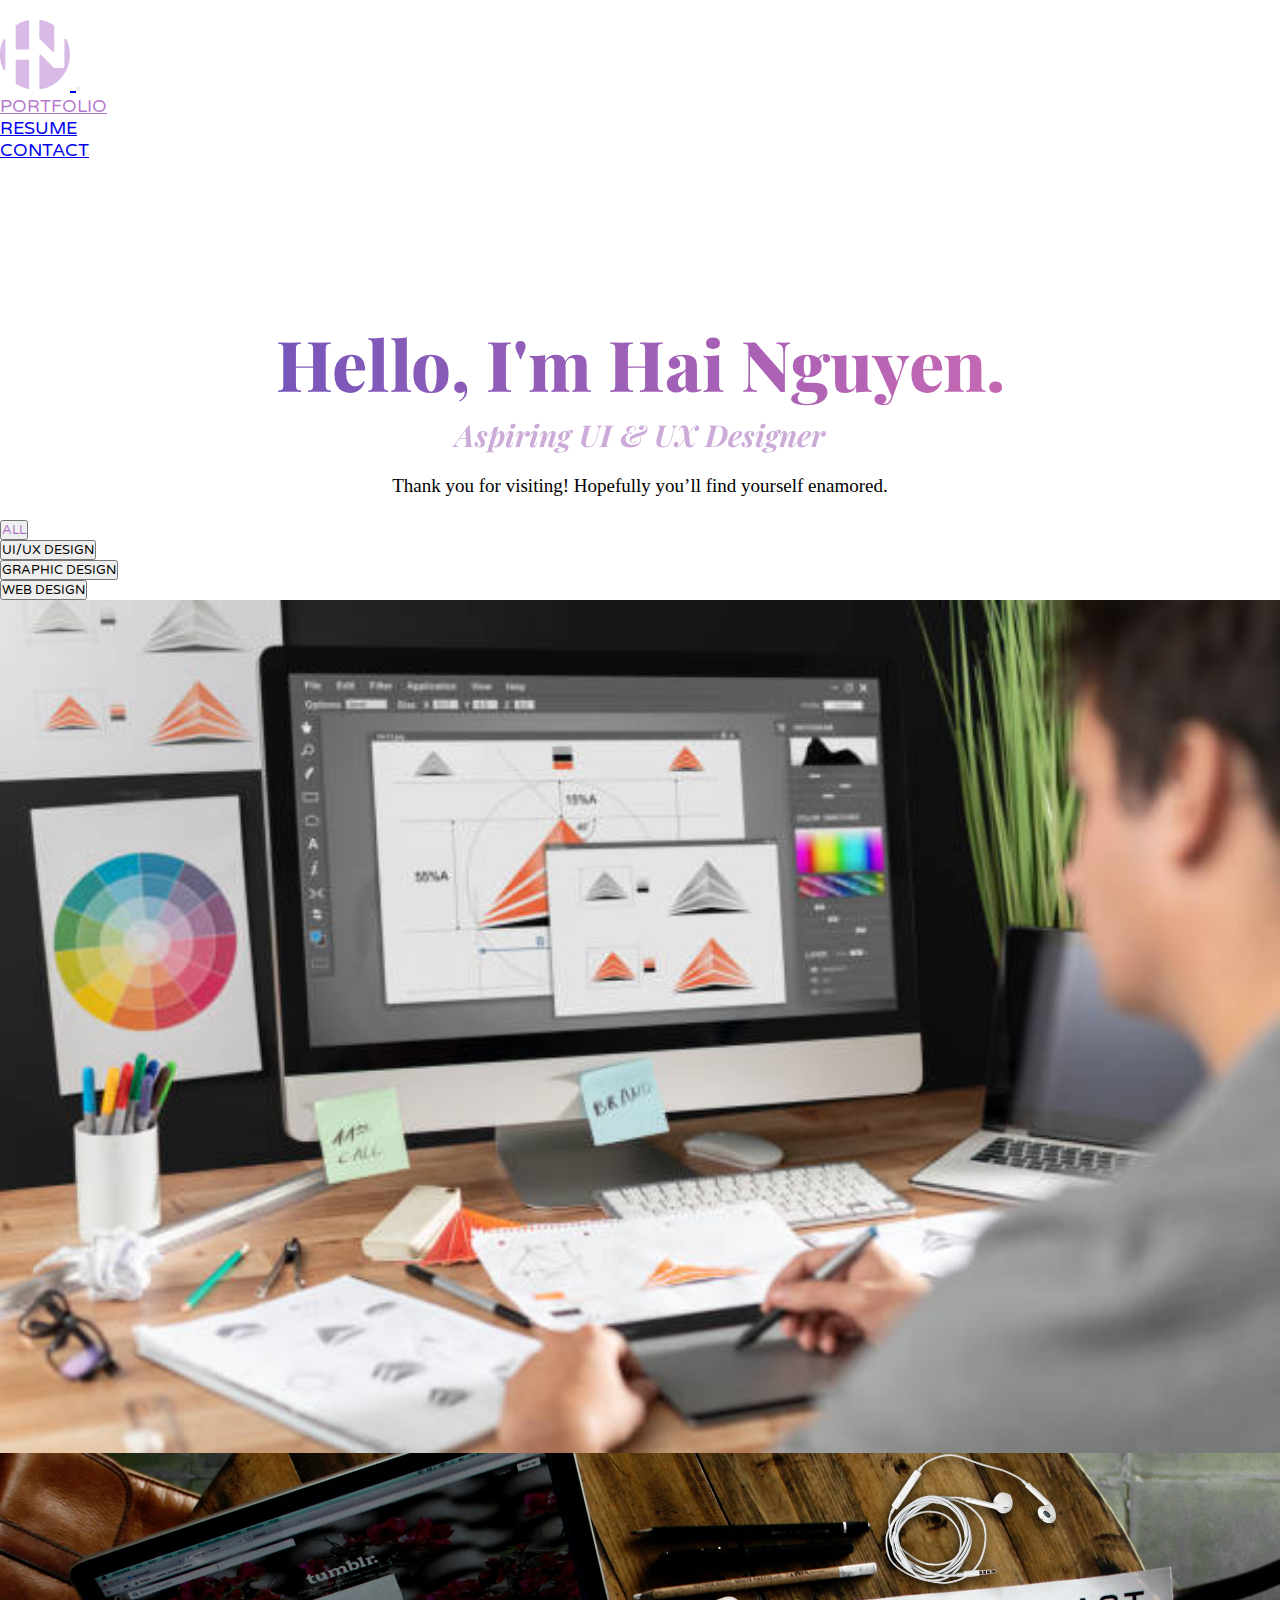
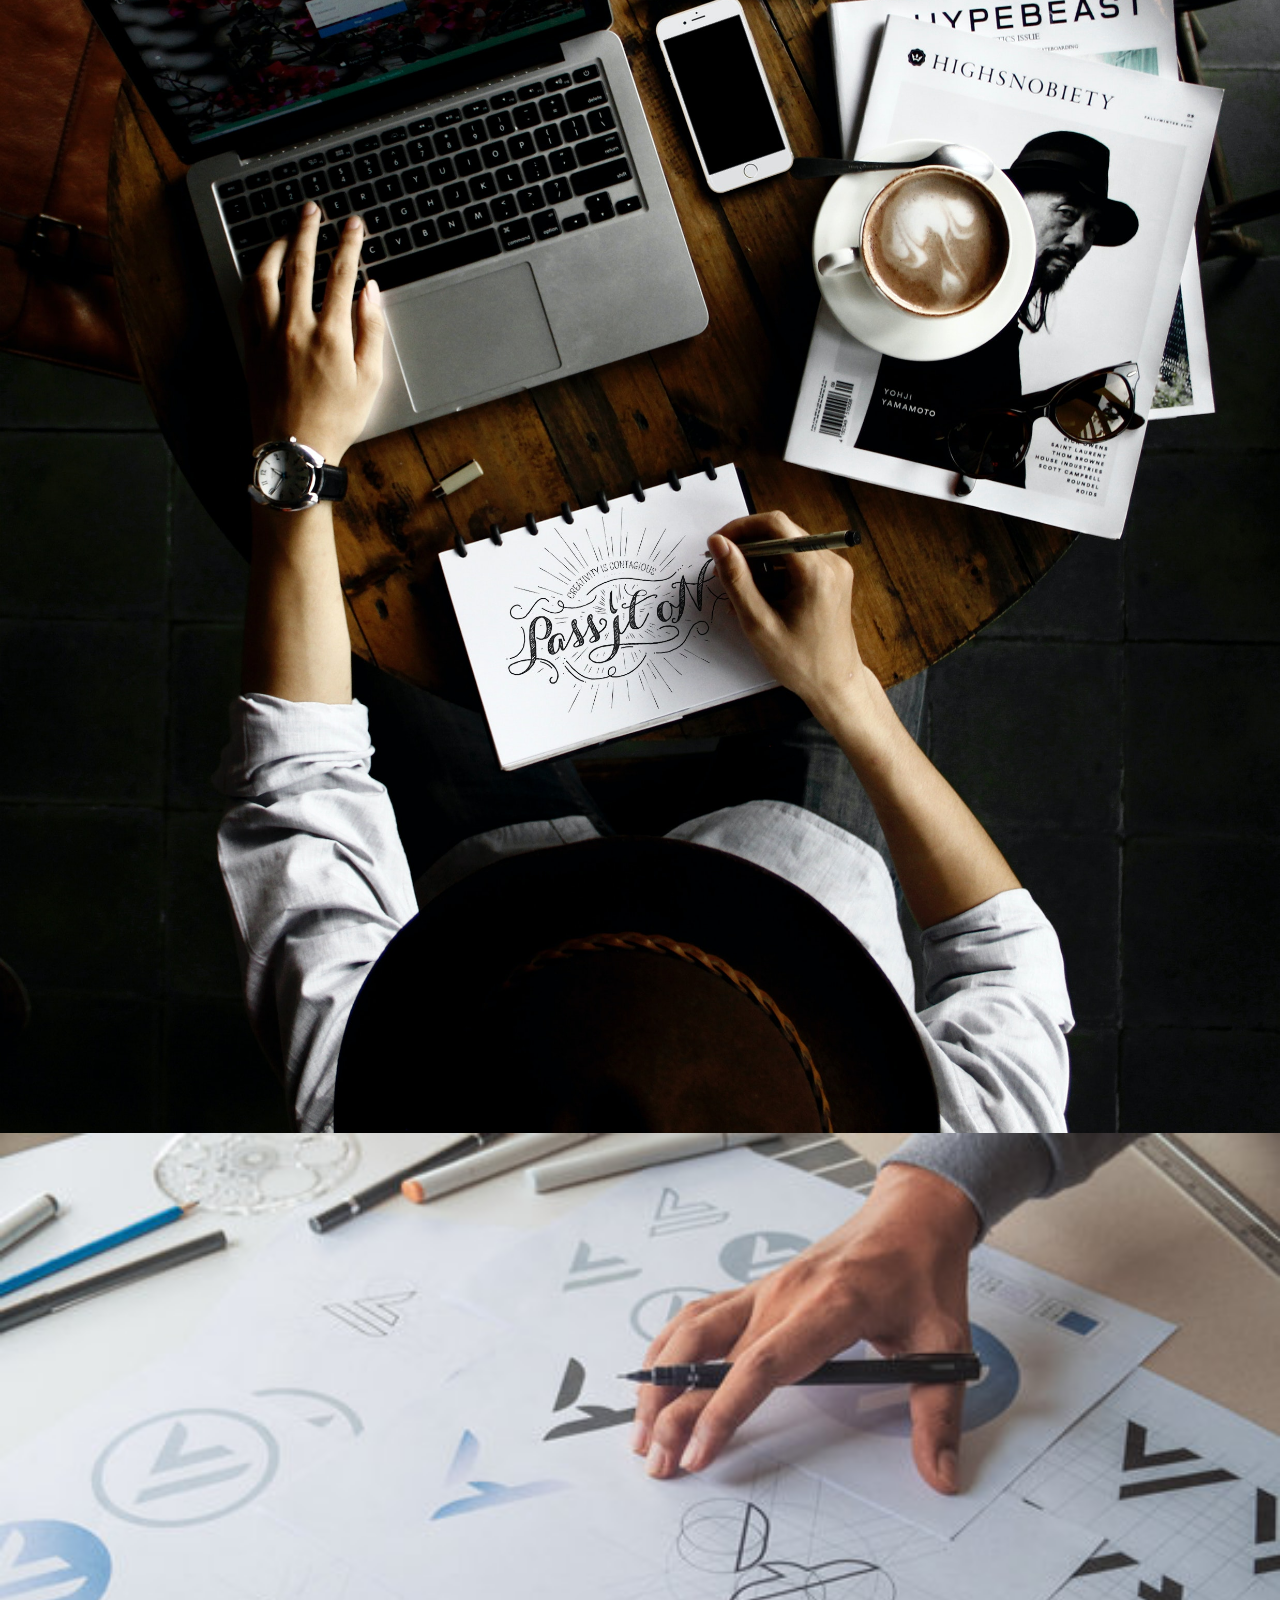
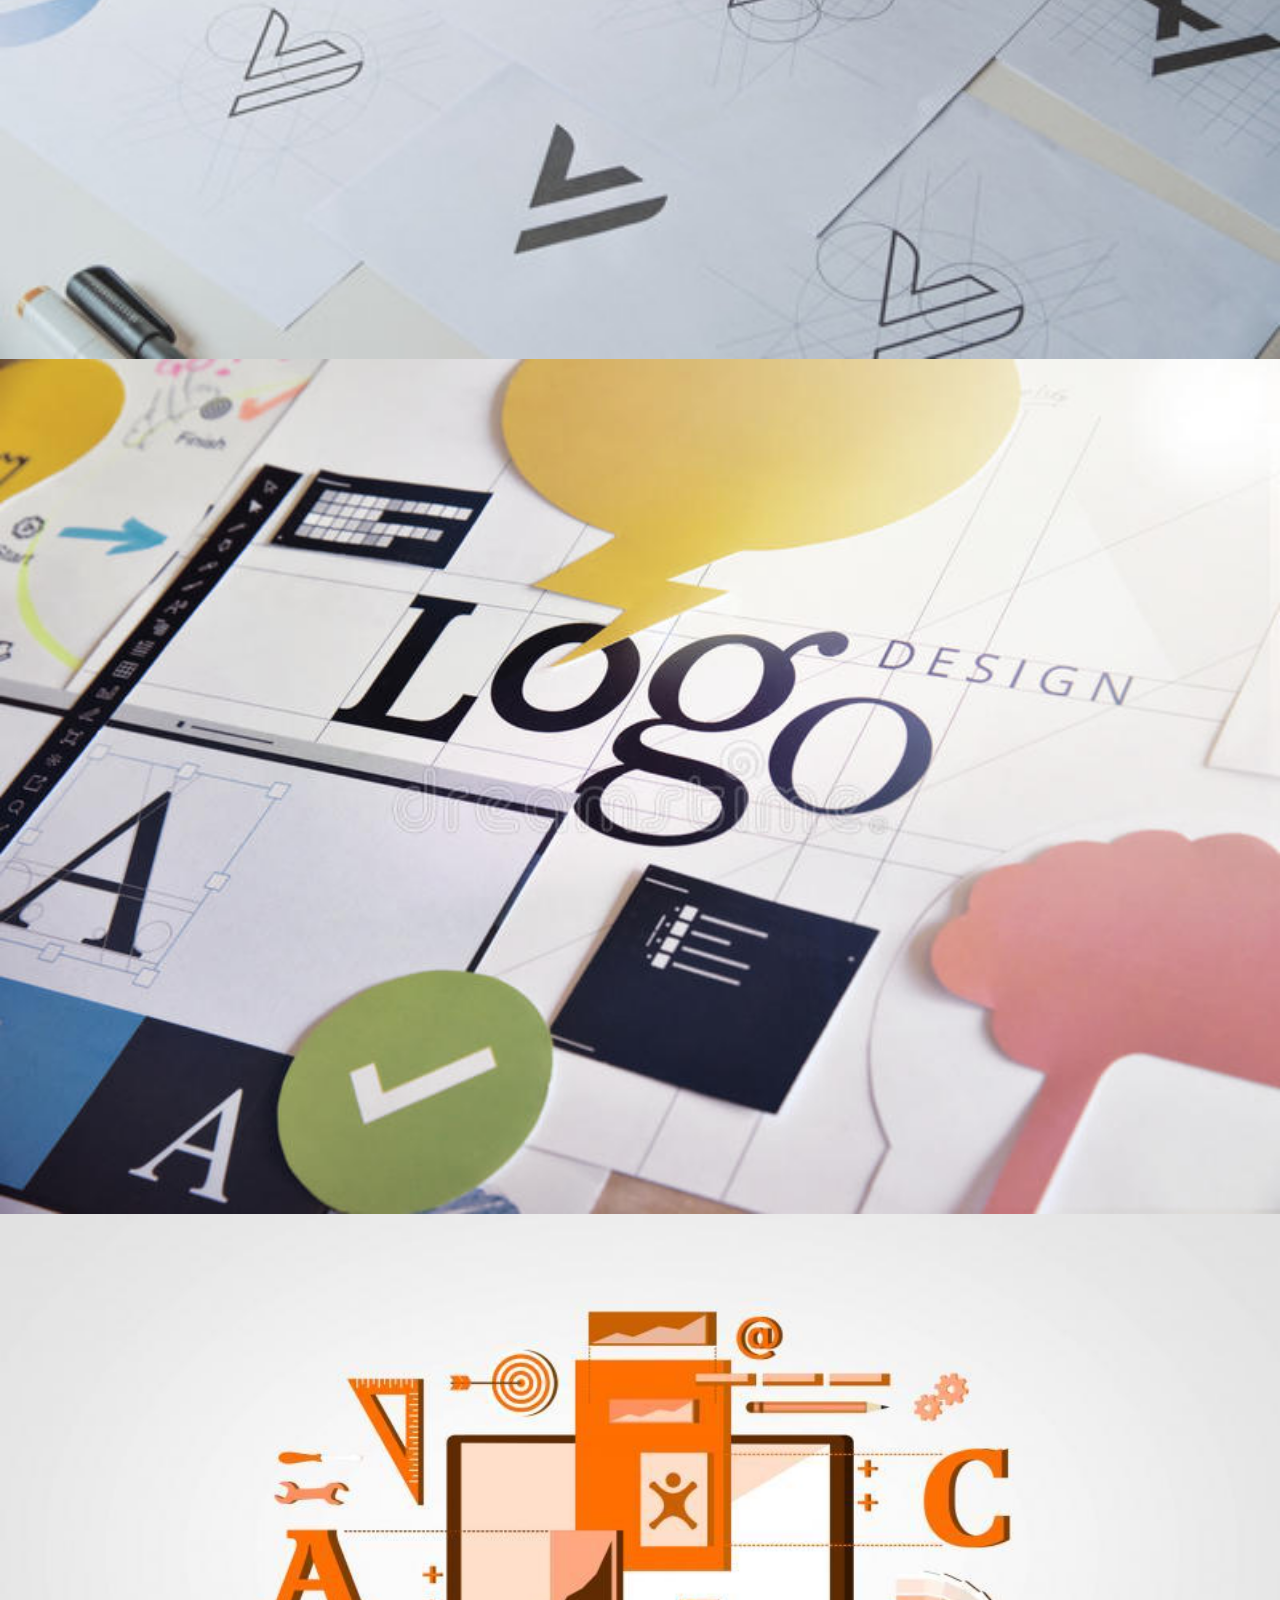
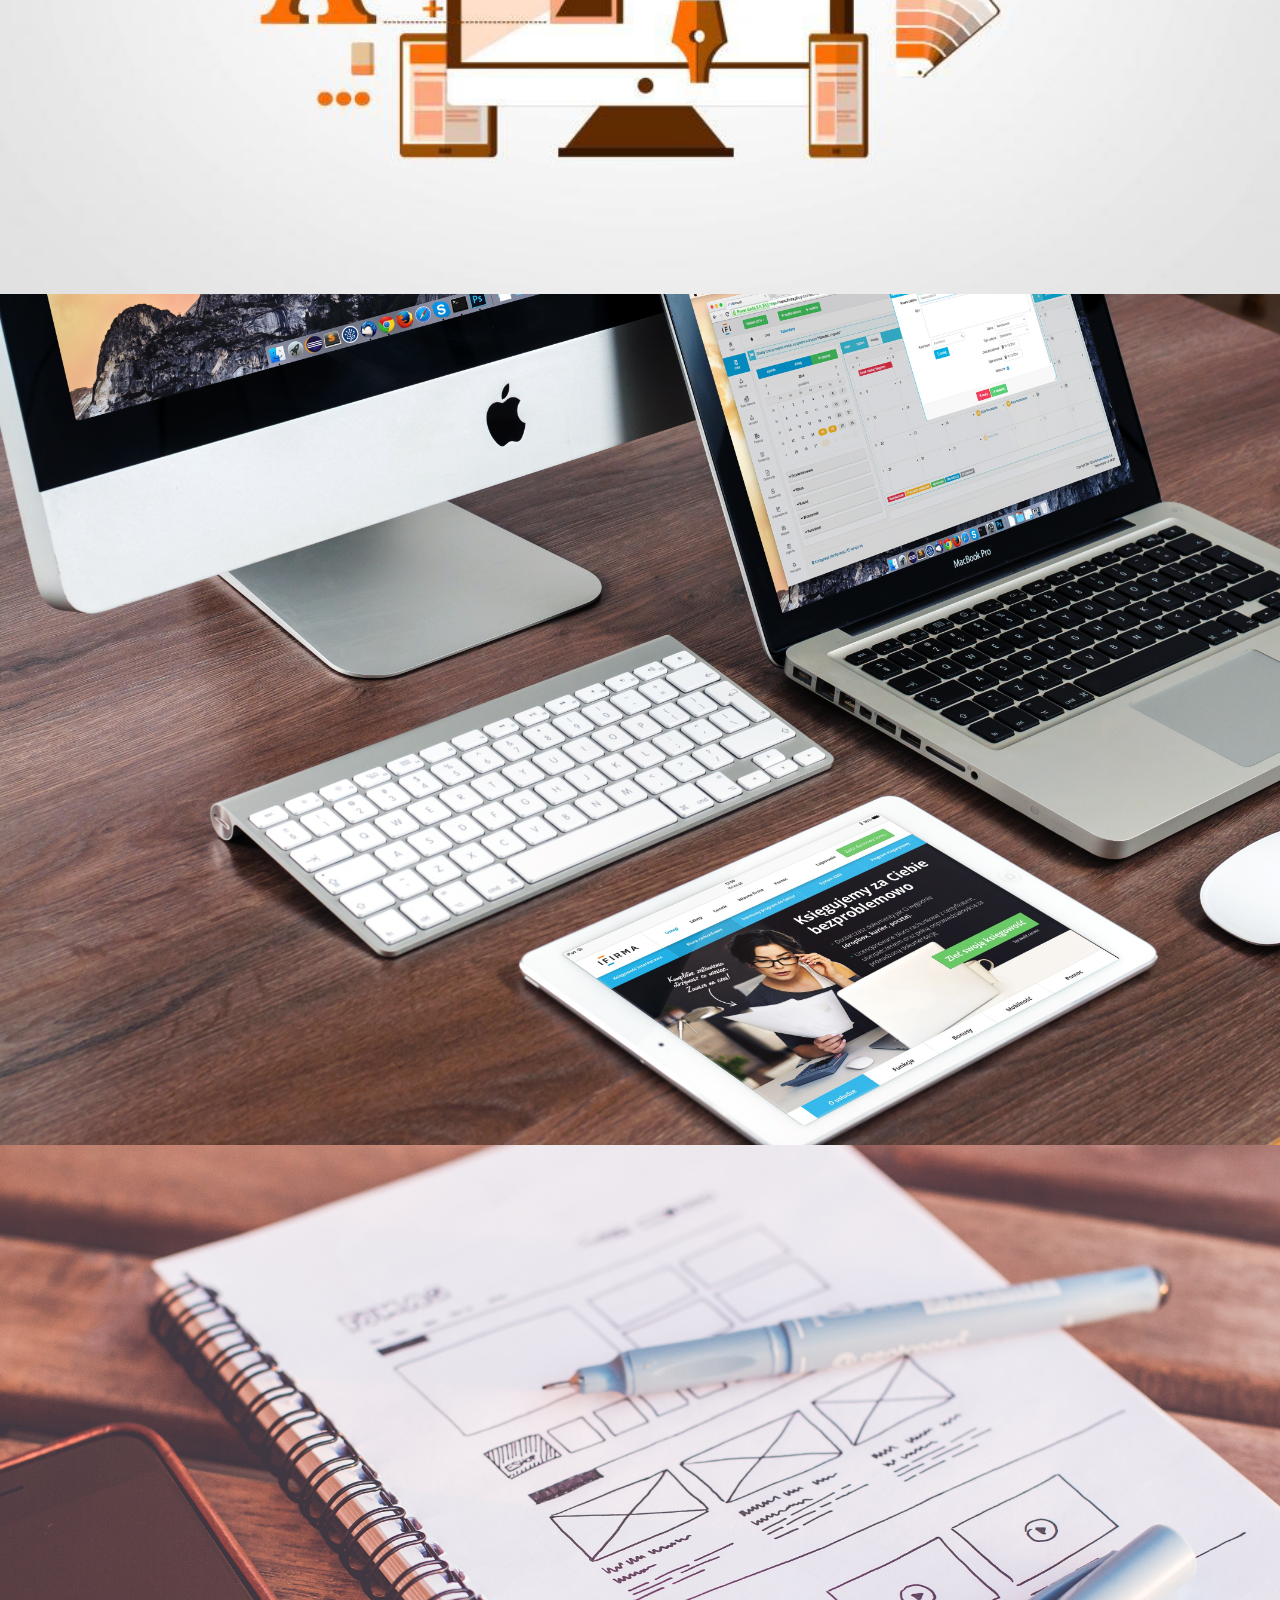
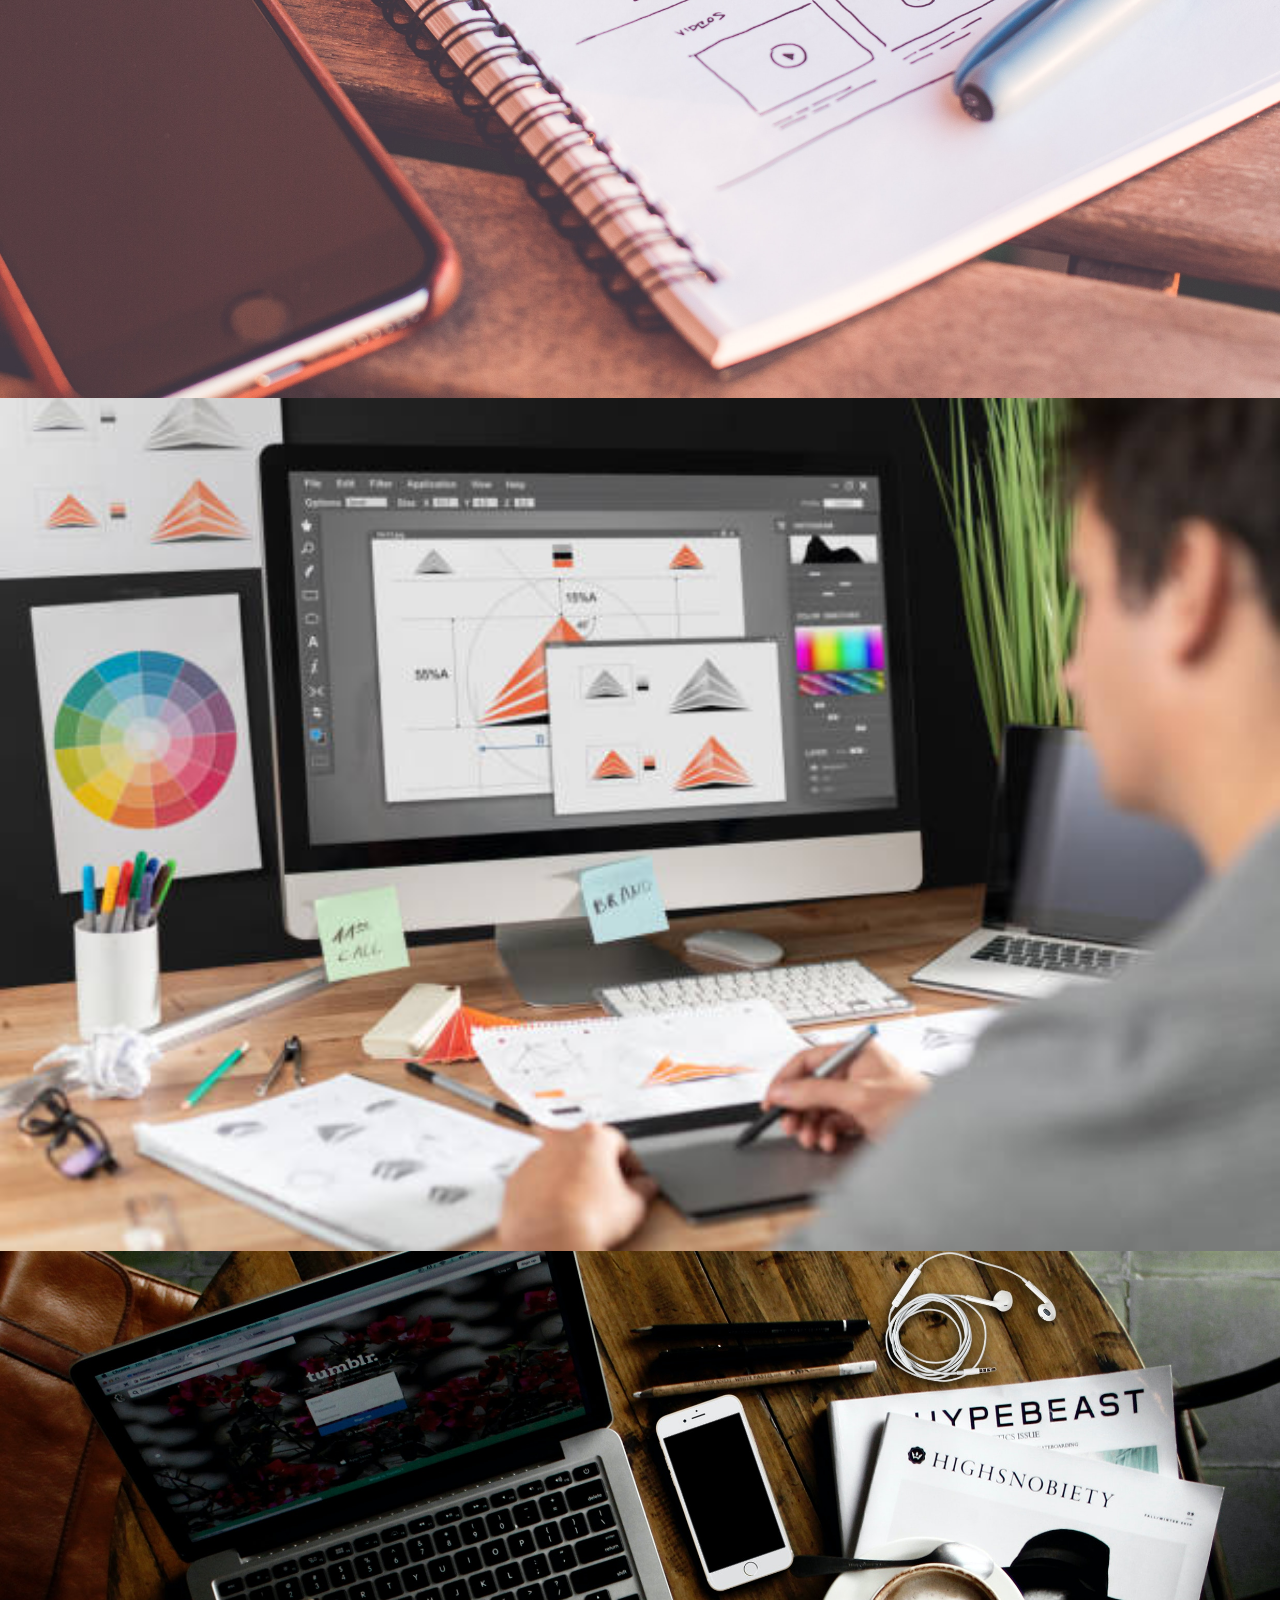
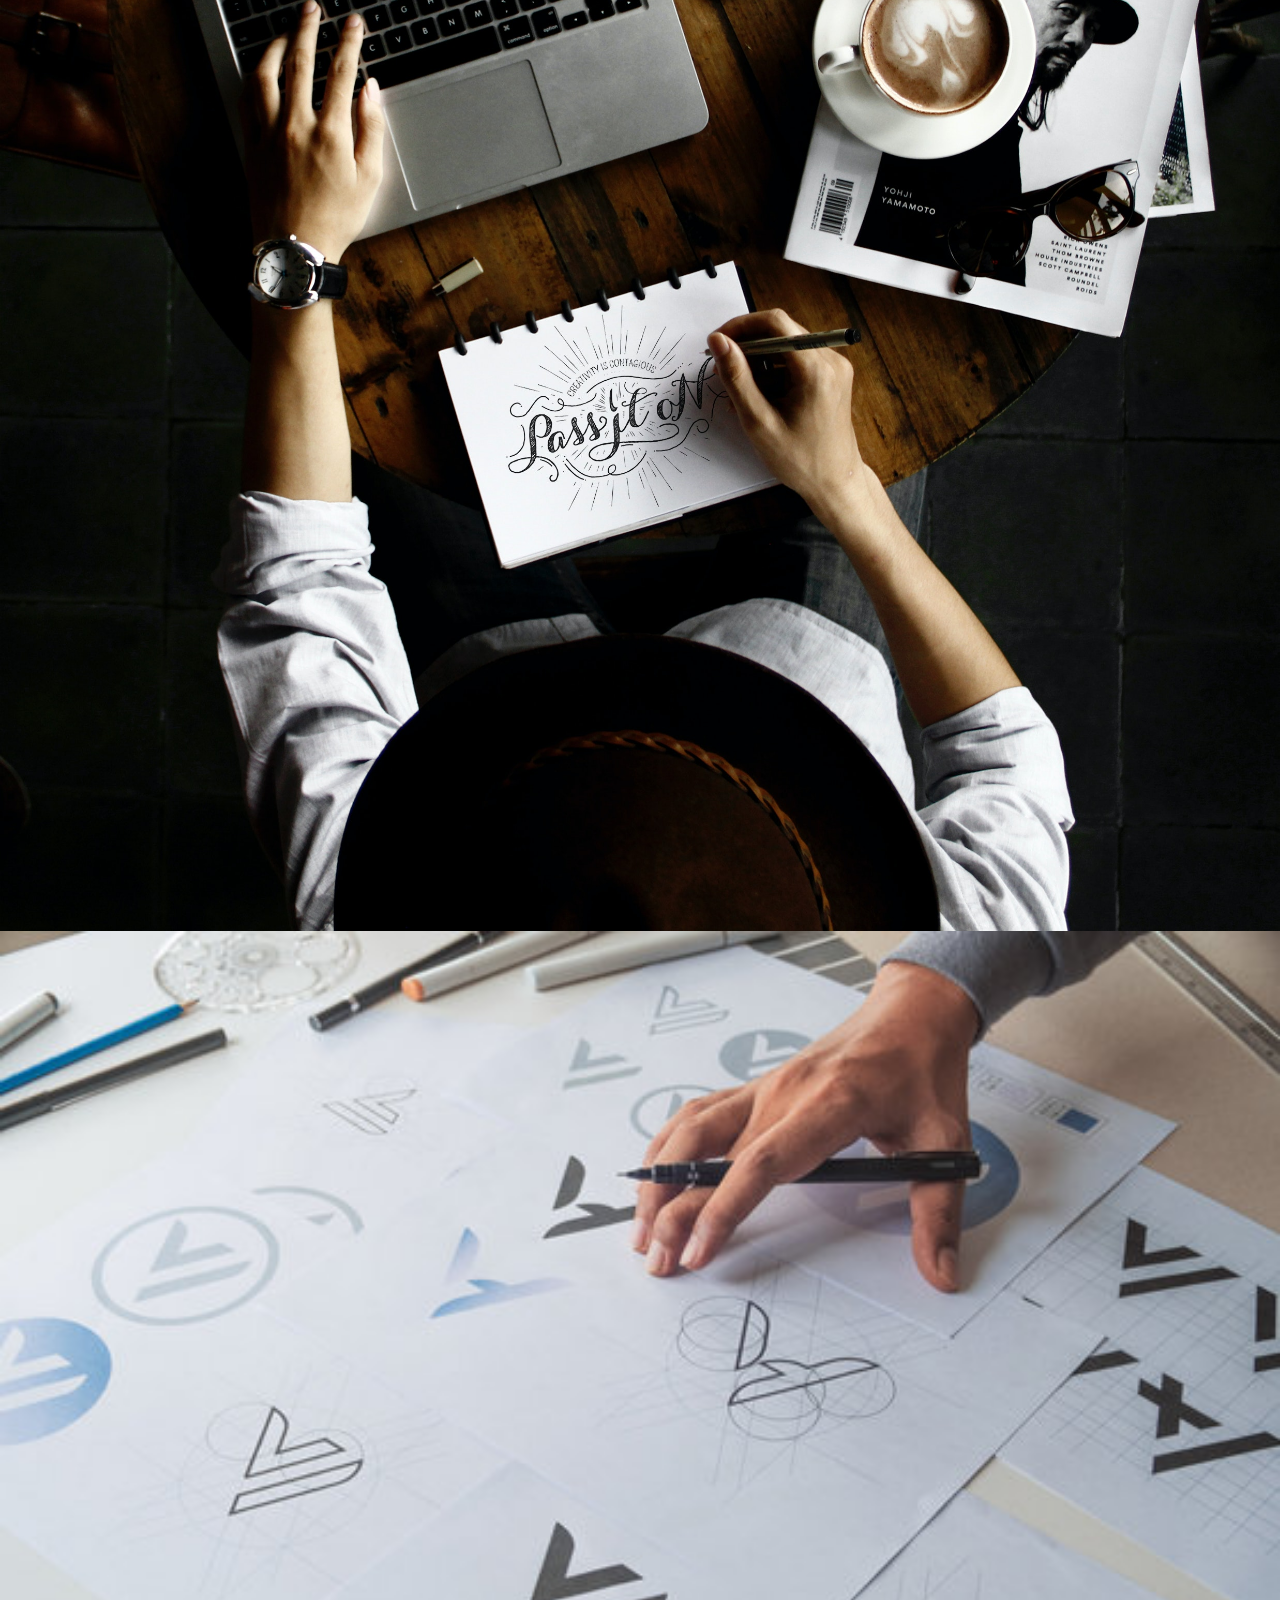
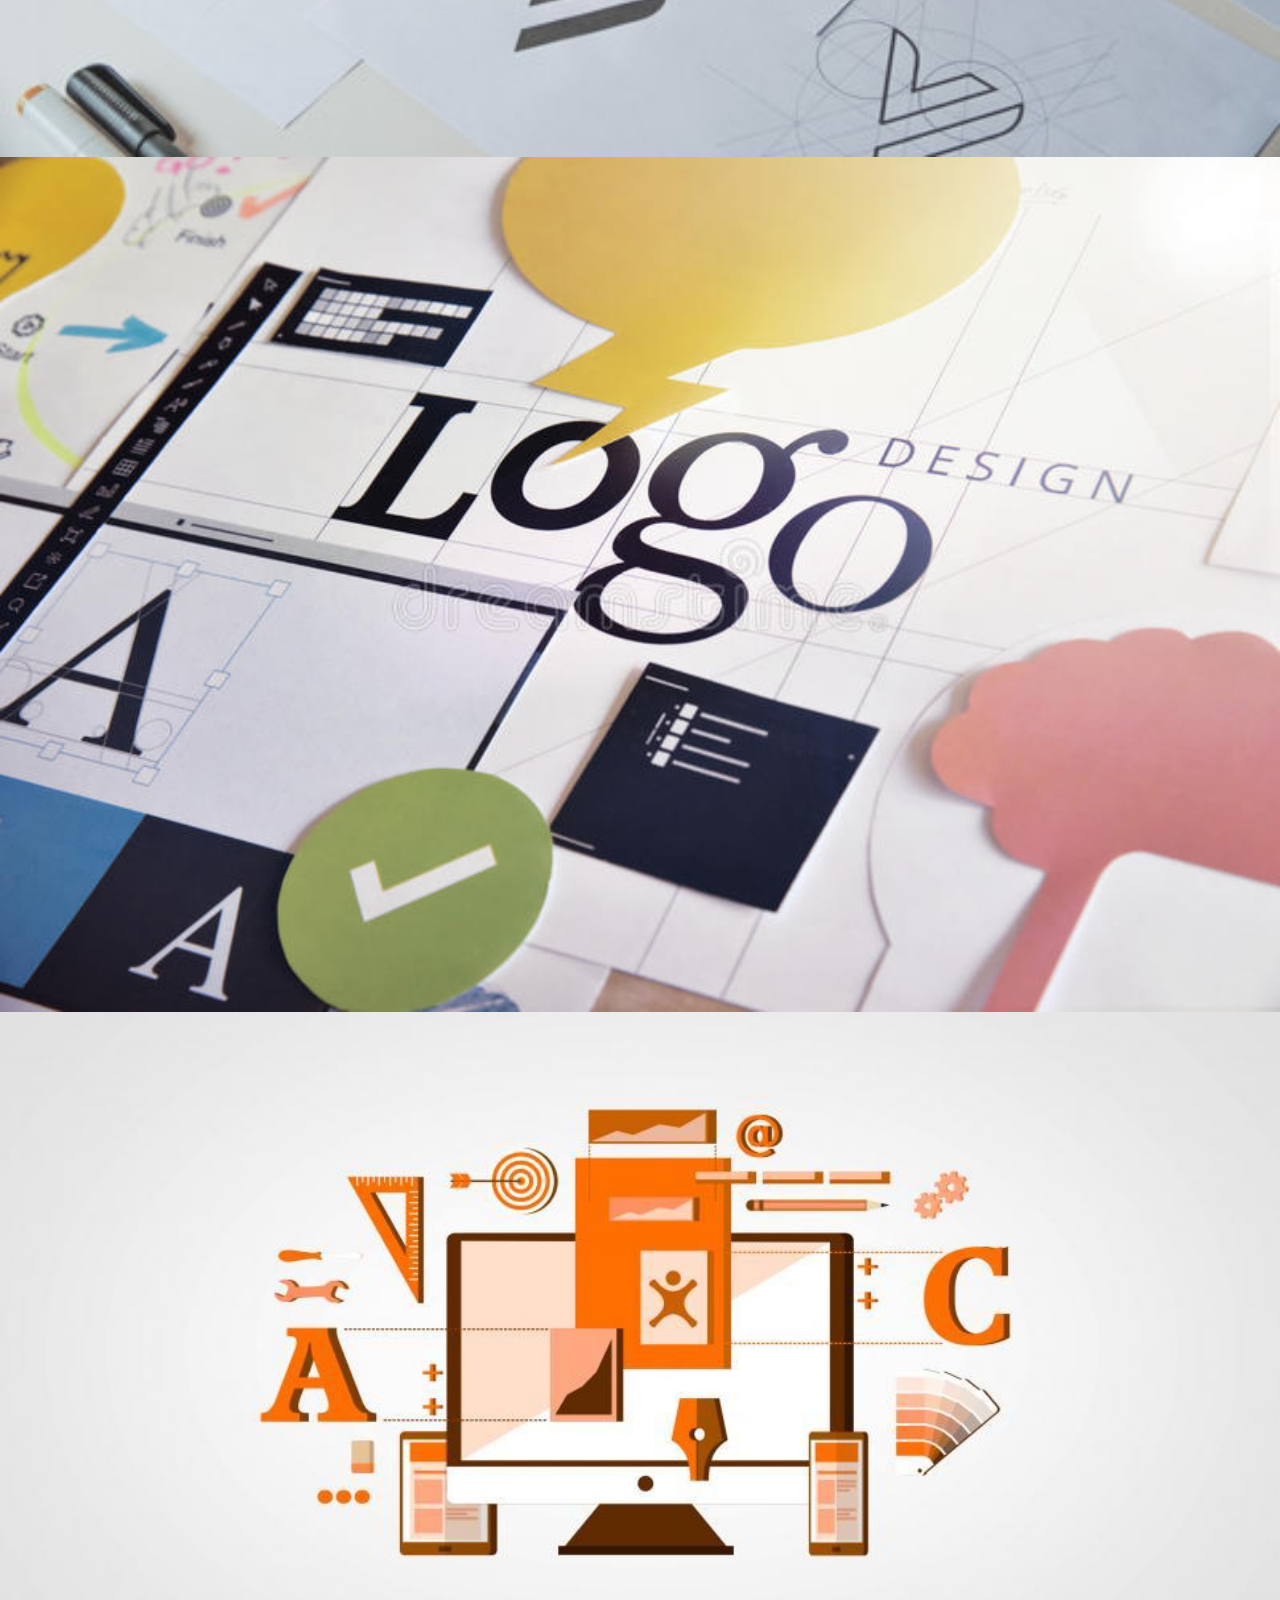
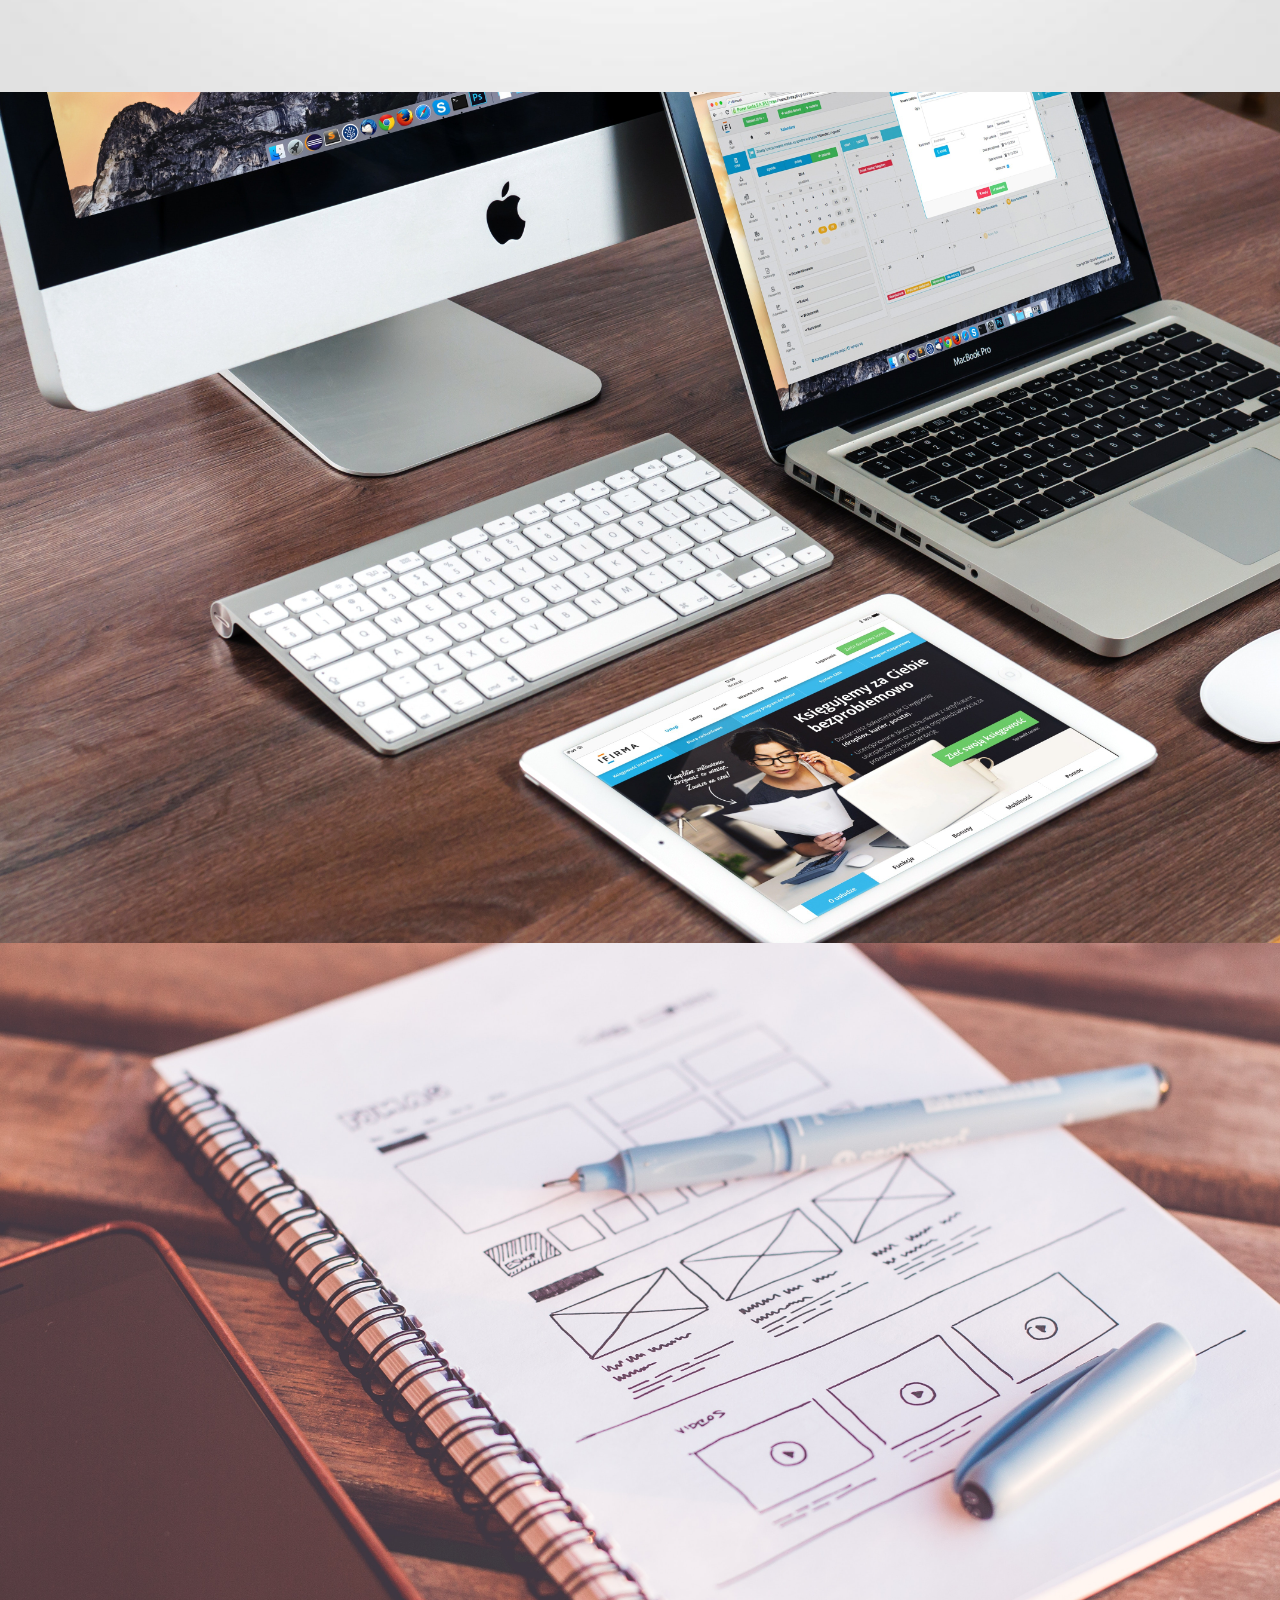
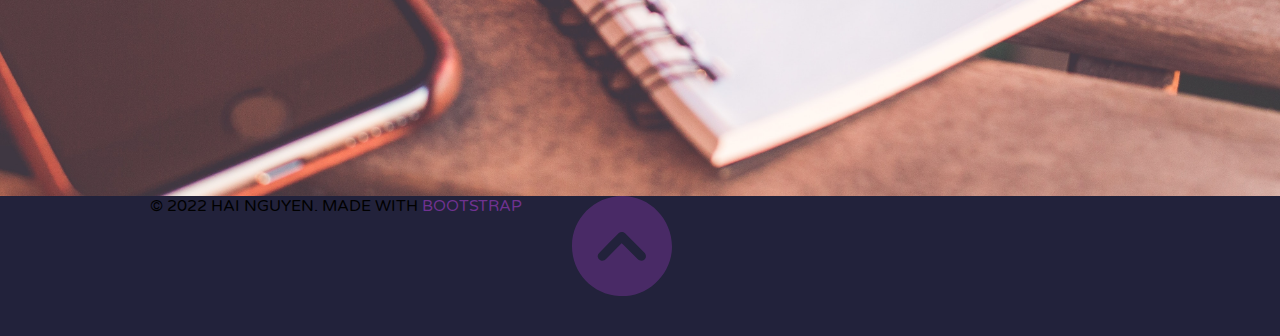
<file: index.html>
<!doctype html>
<html lang="en" class="h-100">
    <head>
        <meta charset="utf-8">
        <meta name="viewport" content="width=device-width, initial-scale=1">
        <title>Hai Nguyen - Home</title>
        <link href="https://cdn.jsdelivr.net/npm/bootstrap@5.2.0-beta1/dist/css/bootstrap.min.css" rel="stylesheet" integrity="sha384-0evHe/X+R7YkIZDRvuzKMRqM+OrBnVFBL6DOitfPri4tjfHxaWutUpFmBp4vmVor" crossorigin="anonymous">
        <link href="https://fonts.googleapis.com/css?family=Nunito:200,200i,300,300i,400,400i,600,600i,700,700i,800,800i,900,900i" rel="stylesheet" />
        <link href="https://fonts.googleapis.com/css2?family=Playfair+Display:ital,wght@0,400;0,500;0,600;0,700;0,800;0,900;1,400;1,500;1,600;1,700;1,800;1,900&display=swap" rel="stylesheet">
        <link rel="preconnect" href="https://fonts.googleapis.com">
        <link rel="preconnect" href="https://fonts.gstatic.com" crossorigin>
        <link href="https://fonts.googleapis.com/css2?family=Varela+Round&display=swap" rel="stylesheet">

  
        <link href="css/styles-home.css" rel="stylesheet">
    </head>

    <body>
        <div id="top">
            <nav class="navbar navbar-expand-md navbar-light">
                <div class="container">
                    <a id="wordmark" class="navbar-brand" href="index.html">
                        <svg xmlns="http://www.w3.org/2000/svg" viewBox="0 0 37.59 37.23"><g id="Layer_2" data-name="Layer 2"><g id="Layer_1-2" data-name="Layer 1"><path class="cls-1" d="M2.87,10.9V26.34a.58.58,0,0,1-1.11.25,18.93,18.93,0,0,1,0-15.94A.58.58,0,0,1,2.87,10.9Z"/><path class="cls-1" d="M15.64.73V15.22a.58.58,0,0,1-.58.58H9a.58.58,0,0,1-.58-.58v-12a.55.55,0,0,1,.26-.48A18.35,18.35,0,0,1,14.94.17.57.57,0,0,1,15.64.73Z"/><path class="cls-1" d="M15.64,22V36.46a.58.58,0,0,1-.7.57,18.76,18.76,0,0,1-6.22-2.56A.57.57,0,0,1,8.46,34V22A.58.58,0,0,1,9,21.39h6A.58.58,0,0,1,15.64,22Z"/><path class="cls-1" d="M37.59,18.65a18.82,18.82,0,0,1-15.8,18.58.58.58,0,0,1-.66-.58V19.18a.58.58,0,0,1,1-.41l6.93,6.94h0l.06.07,4.06,0a1.41,1.41,0,0,0,1.42-1.42V10.66a.58.58,0,0,1,1.1-.26A18.7,18.7,0,0,1,37.59,18.65Z"/><path class="cls-1" d="M29.11,3.15V16.51a.58.58,0,0,1-1,.41L21.3,10.1a.58.58,0,0,1-.17-.41V.58A.57.57,0,0,1,21.79,0a18.84,18.84,0,0,1,7.05,2.65A.58.58,0,0,1,29.11,3.15Z"/></g></g></svg>
                    </a>
                    <button class="navbar-toggler" type="button" data-bs-toggle="collapse" data-bs-target="#navbarNavDropdown" aria-controls="navbarNavDropdown" aria-expanded="false" aria-label="Toggle navigation">
                        <span class="navbar-toggler-icon"></span>
                    </button>
                    <div class="collapse navbar-collapse" id="navbarNavDropdown">
                        <ul class="navbar-nav ms-auto">
                            <li class="nav-item">
                                <a class="nav-link active" aria-current="page" href="index.html">PORTFOLIO</a>
                            </li>
                            <li class="nav-item">
                                <a class="nav-link" href="resume.html">RESUME</a>
                            </li>
                            <li class="nav-item">
                                <a class="nav-link" href="contact.html">CONTACT</a>
                            </li>
                        </ul>
                    </div>
                </div>
            </nav>

            <h1 class="text">Hello, I'm Hai Nguyen.</h1>
            <h2 class="text">Aspiring UI & UX Designer</h2>
            <p>Thank you for visiting! Hopefully you’ll find yourself enamored.</p>
        </div>

        <div id="bottom">
            <ul class="nav nav-tabs justify-content-center" id="myTab" role="tablist">
                <li class="nav-item" role="presentation">
                    <button class="nav-link active" id="all-tab" data-bs-toggle="tab" data-bs-target="#all" type="button" role="tab" aria-controls="all" aria-selected="true">ALL</button>
                </li>
                <li class="nav-item" role="presentation">
                    <button class="nav-link" id="ui-ux-tab" data-bs-toggle="tab" data-bs-target="#ui-ux" type="button" role="tab" aria-controls="ui-ux" aria-selected="false">UI/UX DESIGN</button>
                </li>
                <li class="nav-item" role="presentation">
                    <button class="nav-link" id="graphic-design-tab" data-bs-toggle="tab" data-bs-target="#graphic-design" type="button" role="tab" aria-controls="graphic-design" aria-selected="false">GRAPHIC DESIGN</button>
                </li>
                <li class="nav-item" role="presentation">
                    <button class="nav-link" id="web-design-tab" data-bs-toggle="tab" data-bs-target="#web-design" type="button" role="tab" aria-controls="web-design" aria-selected="false">WEB DESIGN</button>
                </li>
            </ul>
            <div class="tab-content" id="myTabContent">
                <div class="tab-pane fade show active active bg-white px-3 py-3" id="all" role="tabpanel" aria-labelledby="all-tab">
                    <div class="row">
                        <div class="col-lg-4 col-md-12 mb-4 mb-lg-0">
                            <a href="index.html">
                                <div class="image">
                                    <img
                                        src="images/ui-ux-1.jpg"
                                        class="w-100 shadow-1-strong rounded mb-4"
                                        alt="Boat on Calm Water"
                                    />
                                    <div class="overlay">
                                        <div class="image-title">UI/UX 1</div>
                                    </div>
                                </div>
                            </a>
                            
                            <a href="index.html">
                                <div class="image">
                                    <img
                                        src="images/ui-ux-2.jpg"
                                        class="w-100 shadow-1-strong rounded mb-4"
                                        alt="Wintry Mountain Landscape"
                                    />
                                    <div class="overlay">
                                        <div class="image-title">UI/UX 2</div>
                                    </div>
                                </div>
                            </a>
                        </div>
                    
                        <div class="col-lg-4 mb-4 mb-lg-0">
                            <a href="project.html">
                                <div class="image">
                                    <img
                                    src="images/graphic-design-1.jpg"
                                    class="w-100 shadow-1-strong rounded mb-4"
                                    alt="Mountains in the Clouds"
                                    />
                                    <div class="overlay">
                                        <div class="image-title">GRAPHIC DESIGN 1</div>
                                    </div>
                                </div>
                            </a>
                           
                            <a href="index.html">
                                <div class="image">
                                    <img
                                    src="images/graphic-design-2.jpg"
                                    class="w-100 shadow-1-strong rounded mb-4"
                                    alt="Boat on Calm Water"
                                    />
                                    <div class="overlay">
                                        <div class="image-title">GRAPHIC DESIGN 2</div>
                                    </div>
                                </div>
                            </a>
                        </div>
                    
                        <div class="col-lg-4 mb-4 mb-lg-0">

                            <a href="index.html">
                                <div class="image">
                                    <img
                                    src="images/web-design-1.jpg"
                                    class="w-100 shadow-1-strong rounded mb-4"
                                    alt="Waves at Sea"
                                    />
                                    <div class="overlay">
                                        <div class="image-title">WEB DESIGN 1</div>
                                    </div>
                                </div>
                            </a>

                            <a href="index.html">
                                <div class="image">
                                    <img
                                    src="images/web-design-2.jpg"
                                    class="w-100 shadow-1-strong rounded mb-4"
                                    alt="Yosemite National Park"
                                    />
                                    <div class="overlay">
                                        <div class="image-title">WEB DESIGN 2</div>
                                    </div>
                                </div>
                            </a>

                            <a href="index.html">
                                <div class="image">
                                    <img
                                    src="images/web-design-3.jpg"
                                    class="w-100 shadow-1-strong rounded mb-4"
                                    alt="Yosemite National Park"
                                    />
                                    <div class="overlay">
                                        <div class="image-title">WEB DESIGN 3</div>
                                    </div>
                                </div>
                            </a>
                        </div>
                    </div>
                </div>

                <div class="tab-pane fade bg-white px-3 py-3" id="ui-ux" role="tabpanel" aria-labelledby="ui-ux-tab">
                    <div class="row">
                        <div class="col-lg-4 col-md-12 mb-4 mb-lg-0">
                            <a href="index.html">
                                <div class="image">
                                    <img
                                        src="images/ui-ux-1.jpg"
                                        class="w-100 shadow-1-strong rounded mb-4"
                                        alt="Boat on Calm Water"
                                    />
                                    <div class="overlay">
                                        <div class="image-title">UI/UX 1</div>
                                    </div>
                                </div>
                            </a>
                        </div>

                        <div class="col-lg-4 col-md-12 mb-4 mb-lg-0">
                            <a href="index.html">
                                <div class="image">
                                    <img
                                        src="images/ui-ux-2.jpg"
                                        class="w-100 shadow-1-strong rounded mb-4"
                                        alt="Wintry Mountain Landscape"
                                    />
                                    <div class="overlay">
                                        <div class="image-title">UI/UX 2</div>
                                    </div>
                                </div>
                            </a>
                        </div>
                    </div>
                </div>

                <div class="tab-pane fade bg-white px-3 py-3" id="graphic-design" role="tabpanel" aria-labelledby="graphic-design-tab">
                    <div class="row">
                        <div class="col-lg-4 mb-4 mb-lg-0">
                            <a href="project.html">
                                <div class="image">
                                    <img
                                    src="images/graphic-design-1.jpg"
                                    class="w-100 shadow-1-strong rounded mb-4"
                                    alt="Mountains in the Clouds"
                                    />
                                    <div class="overlay">
                                        <div class="image-title">GRAPHIC DESIGN 1</div>
                                    </div>
                                </div>
                            </a>
                        </div>
                        <div class="col-lg-4 mb-4 mb-lg-0">
                            <a href="index.html">
                                <div class="image">
                                    <img
                                    src="images/graphic-design-2.jpg"
                                    class="w-100 shadow-1-strong rounded mb-4"
                                    alt="Boat on Calm Water"
                                    />
                                    <div class="overlay">
                                        <div class="image-title">GRAPHIC DESIGN 2</div>
                                    </div>
                                </div>
                            </a>
                        </div>
                    </div>
                </div>

                <div class="tab-pane fade bg-white px-3 py-3" id="web-design" role="tabpanel" aria-labelledby="web-design-tab">
                    <div class="row">
                        <div class="col-lg-4 mb-4 mb-lg-0">
                            <a href="index.html">
                                <div class="image">
                                    <img
                                    src="images/web-design-1.jpg"
                                    class="w-100 shadow-1-strong rounded mb-4"
                                    alt="Waves at Sea"
                                    />
                                    <div class="overlay">
                                        <div class="image-title">WEB DESIGN 1</div>
                                    </div>
                                </div>
                            </a>
                        </div>

                        <div class="col-lg-4 mb-4 mb-lg-0">
                            <a href="index.html">
                                <div class="image">
                                    <img
                                    src="images/web-design-2.jpg"
                                    class="w-100 shadow-1-strong rounded mb-4"
                                    alt="Yosemite National Park"
                                    />
                                    <div class="overlay">
                                        <div class="image-title">WEB DESIGN 2</div>
                                    </div>
                                </div>
                            </a>
                        </div>

                        <div class="col-lg-4 mb-4 mb-lg-0">
                            <a href="index.html">
                                <div class="image">
                                    <img
                                    src="images/web-design-3.jpg"
                                    class="w-100 shadow-1-strong rounded mb-4"
                                    alt="Yosemite National Park"
                                    />
                                    <div class="overlay">
                                        <div class="image-title">WEB DESIGN 3</div>
                                    </div>
                                </div>
                            </a>
                        </div>
                    </div>
                </div>

            </div>
        </div>

    <footer class="footer mt-3 bg-white">
        <div class="container">
          <span class="text">© 2022 HAI NGUYEN. MADE WITH <a href="https://getbootstrap.com">BOOTSTRAP</a></span>
        </div>

        <a href="#top">
            <svg xmlns="http://www.w3.org/2000/svg" viewBox="0 0 180.05 180.28"><g id="Layer_2" data-name="Layer 2"><g id="Layer_1-2" data-name="Layer 1"><path d="M0,89.47C.16,40.15,41-.66,92.12,0c48.26.63,88.27,42,87.93,91.86-.33,47.67-41.43,88.62-88.74,88.4C39.81,180-.2,140.25,0,89.47Zm89.31-4.42c1.34,1.17,2,1.68,2.57,2.26,8.71,8.72,17.36,17.5,26.14,26.14,3.9,3.83,9.09,4,12.54.74s3.42-8.52-.43-12.43Q113,84.3,95.61,67c-3-2.94-8.5-3.2-11.36-.35-12,12-24,24-35.77,36.3A7.87,7.87,0,0,0,51,115.6c4.21,2.05,7.71.63,10.79-2.51C70.86,103.82,80,94.56,89.31,85.05Z"/></g></g></svg>
        </a>
    </footer>

    <script src="https://cdn.jsdelivr.net/npm/bootstrap@5.0.1/dist/js/bootstrap.bundle.min.js" integrity="sha384-gtEjrD/SeCtmISkJkNUaaKMoLD0//ElJ19smozuHV6z3Iehds+3Ulb9Bn9Plx0x4" crossorigin="anonymous"></script>
    </body>

        <!--
        Image Credits:
        - https://www.istockphoto.com/photo/graphic-designer-drawing-sketches-logo-design-gm1191609321-338240820
        - https://freerangestock.com/photos/88344/web-design--website-development--illustration.html
        - https://stock.adobe.com/search?k=logo+design&asset_id=226078297
        - https://www.pexels.com/photo/person-sitting-facing-laptop-computer-with-sketch-pad-57690/
        - https://www.dreamstime.com/stock-photo-logo-design-concept-development-branding-graphic-services-creative-workflow-image91885874
        - https://www.pexels.com/photo/notebook-beside-the-iphone-on-table-196644/
    -->

</html>
</file>
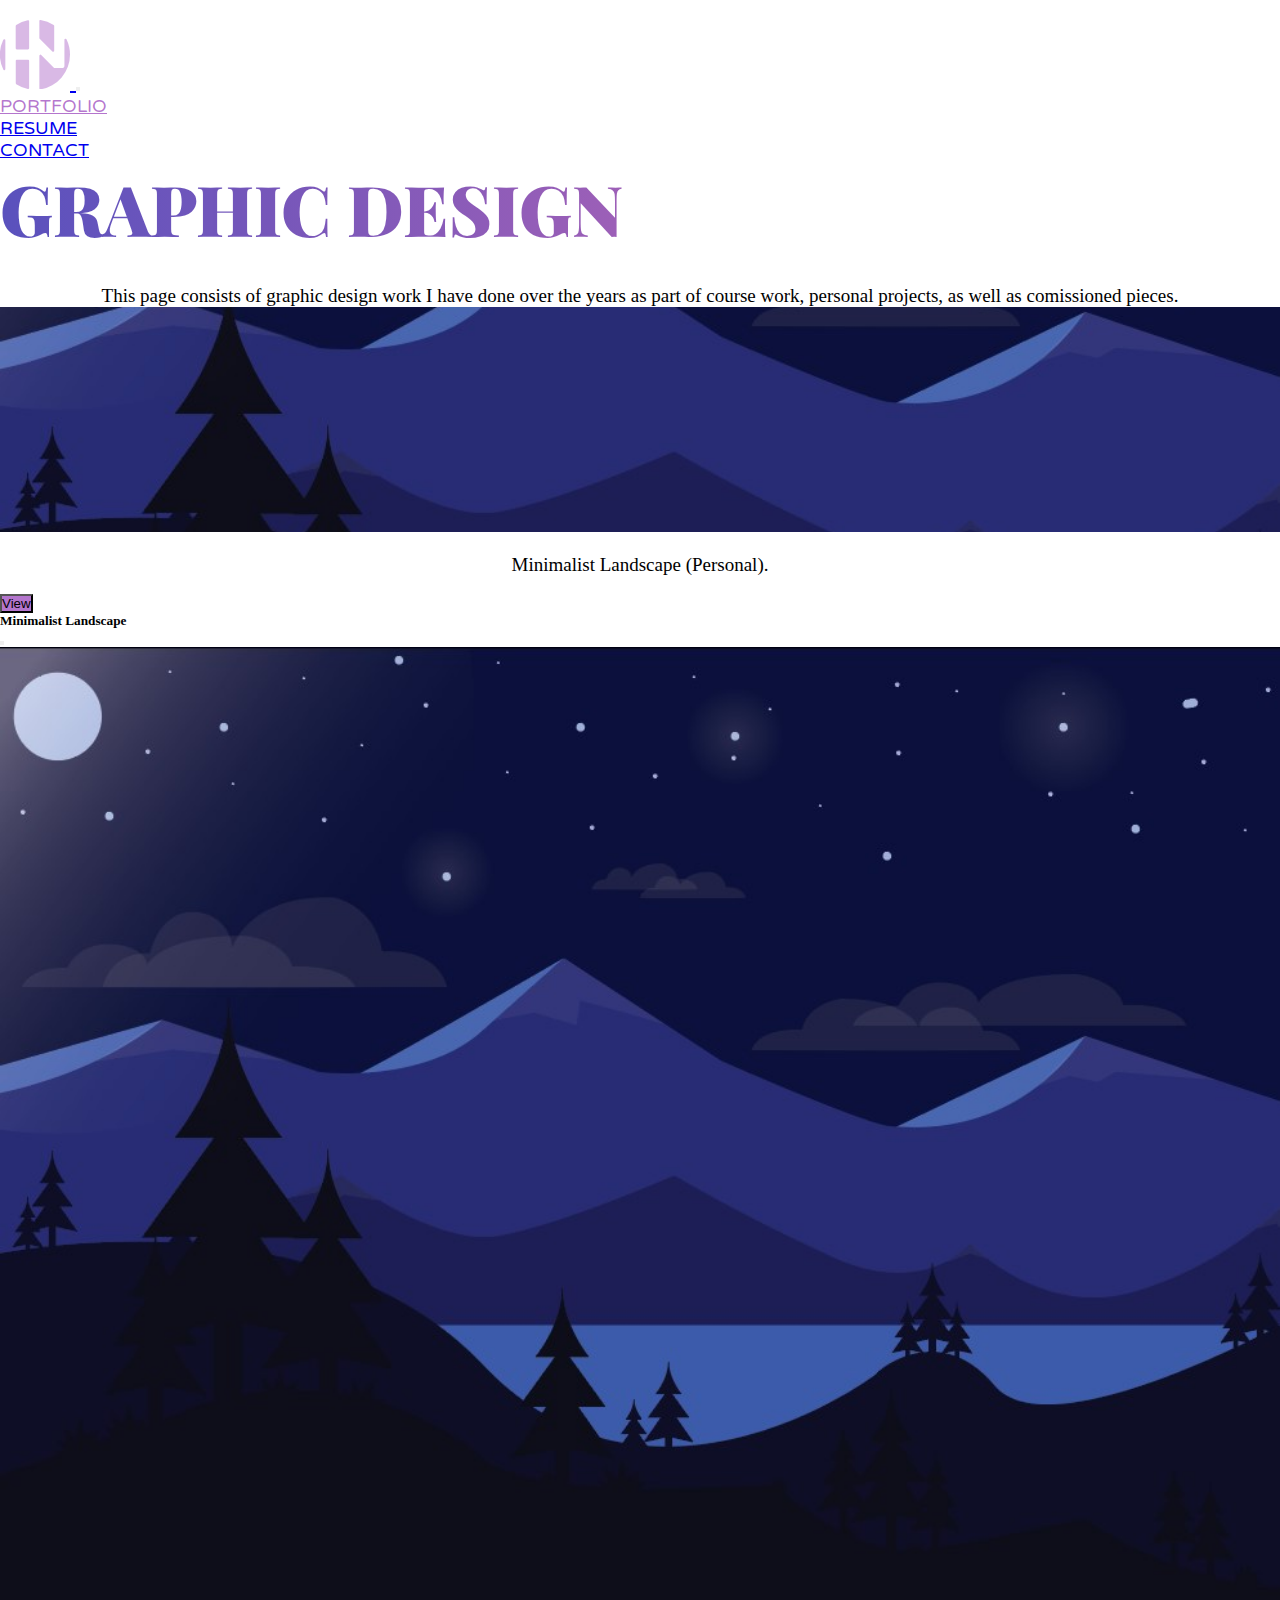
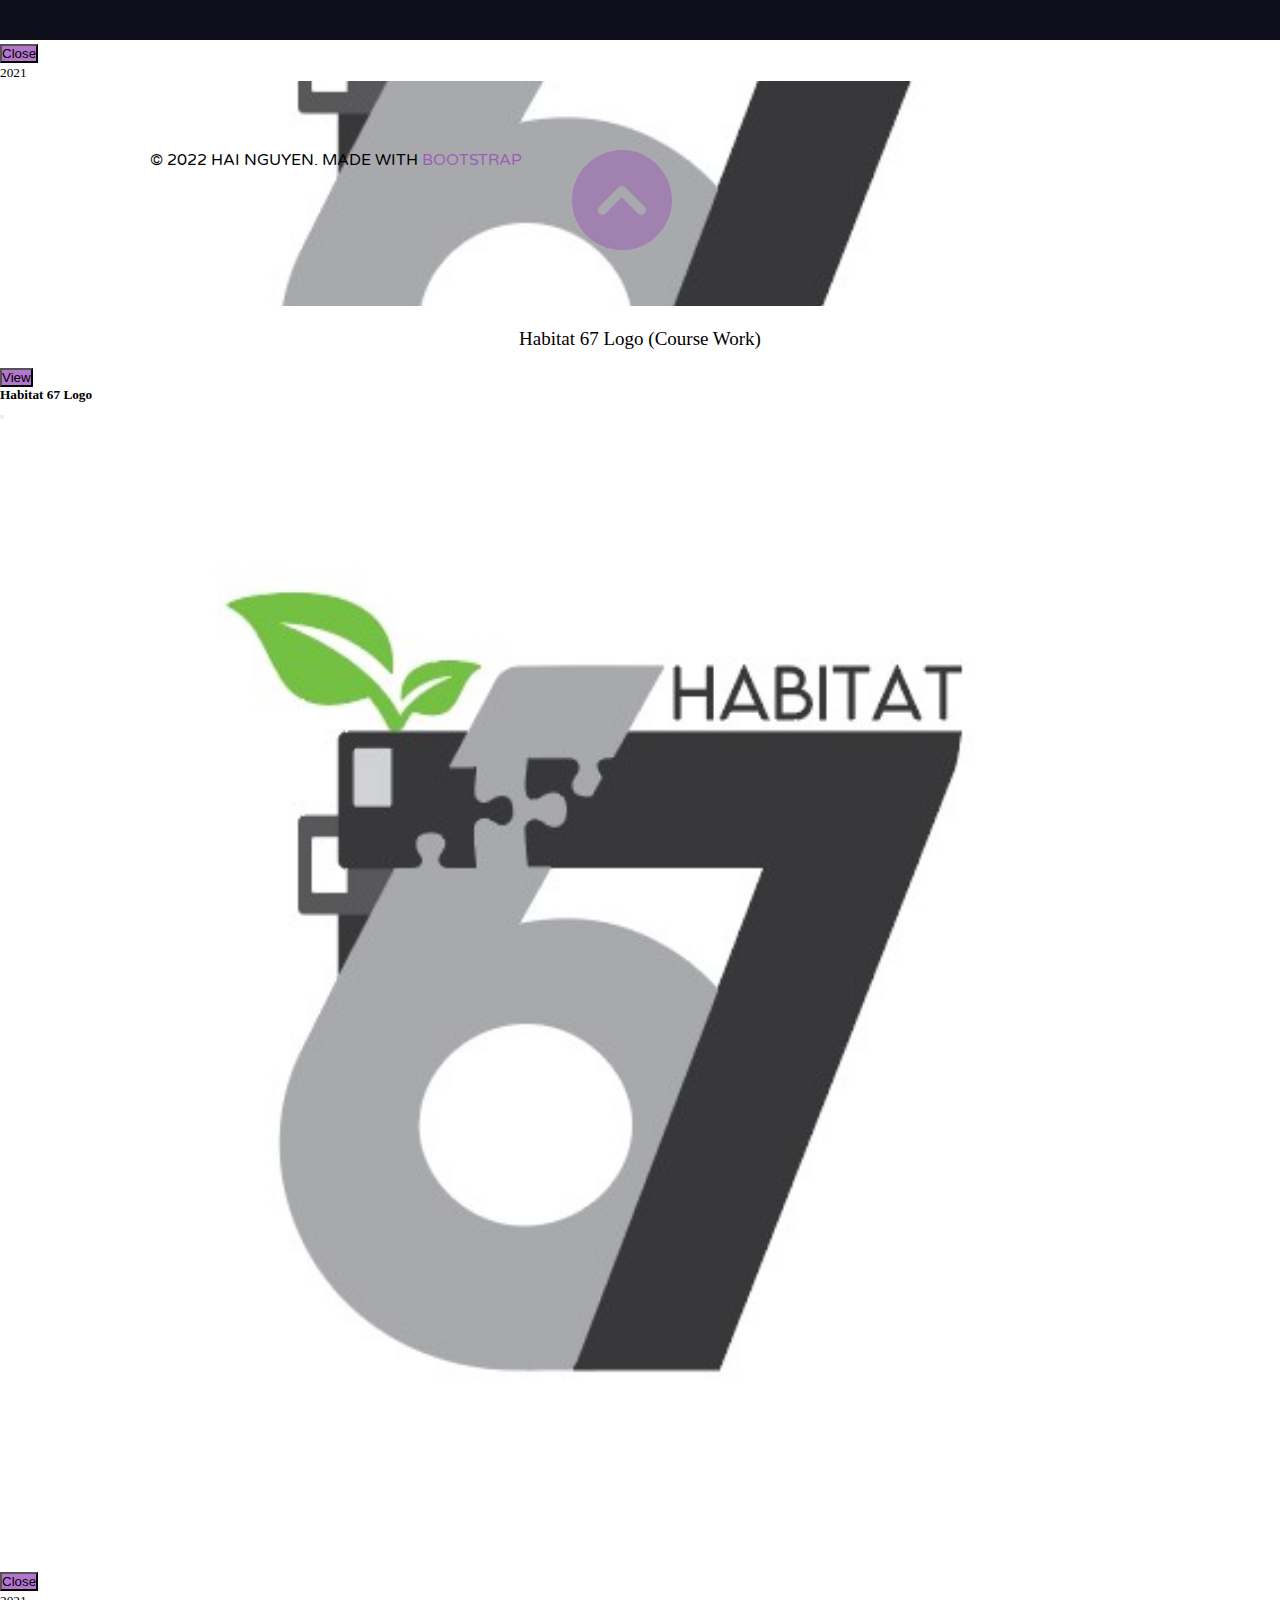
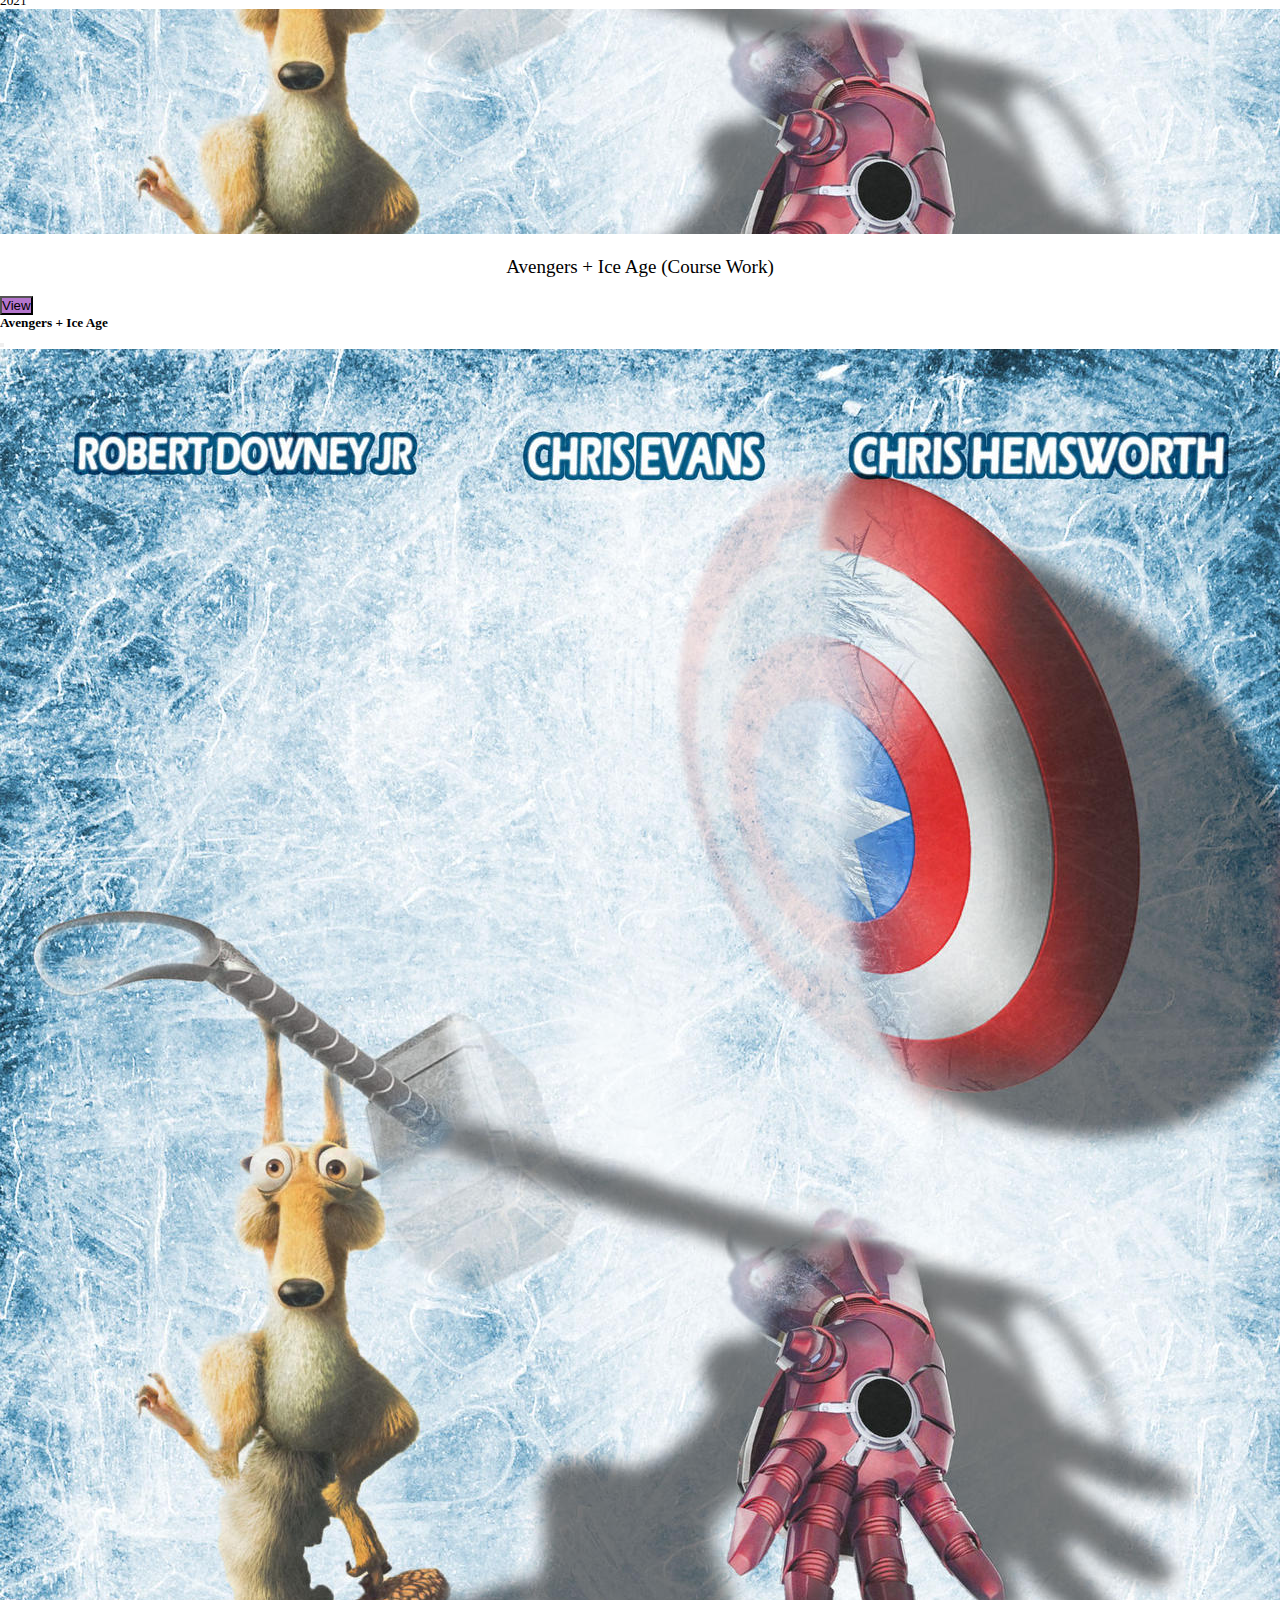
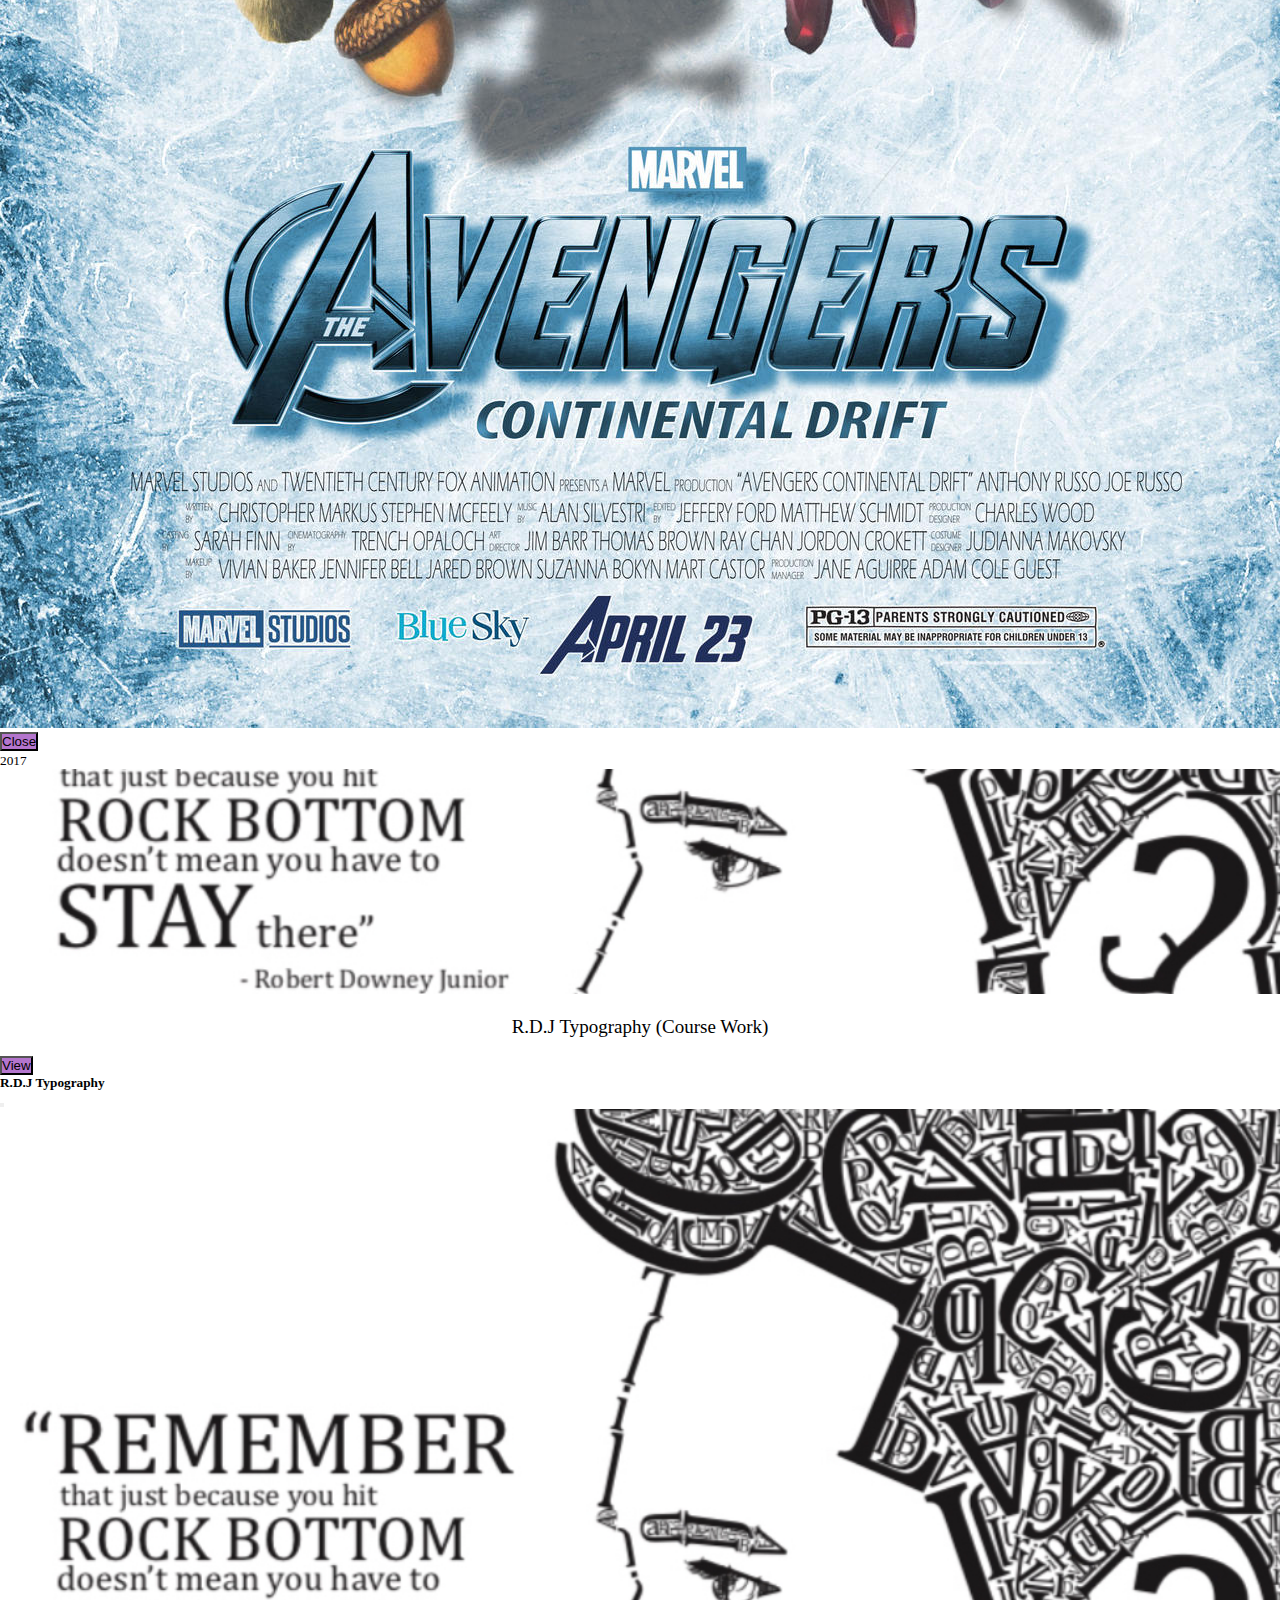
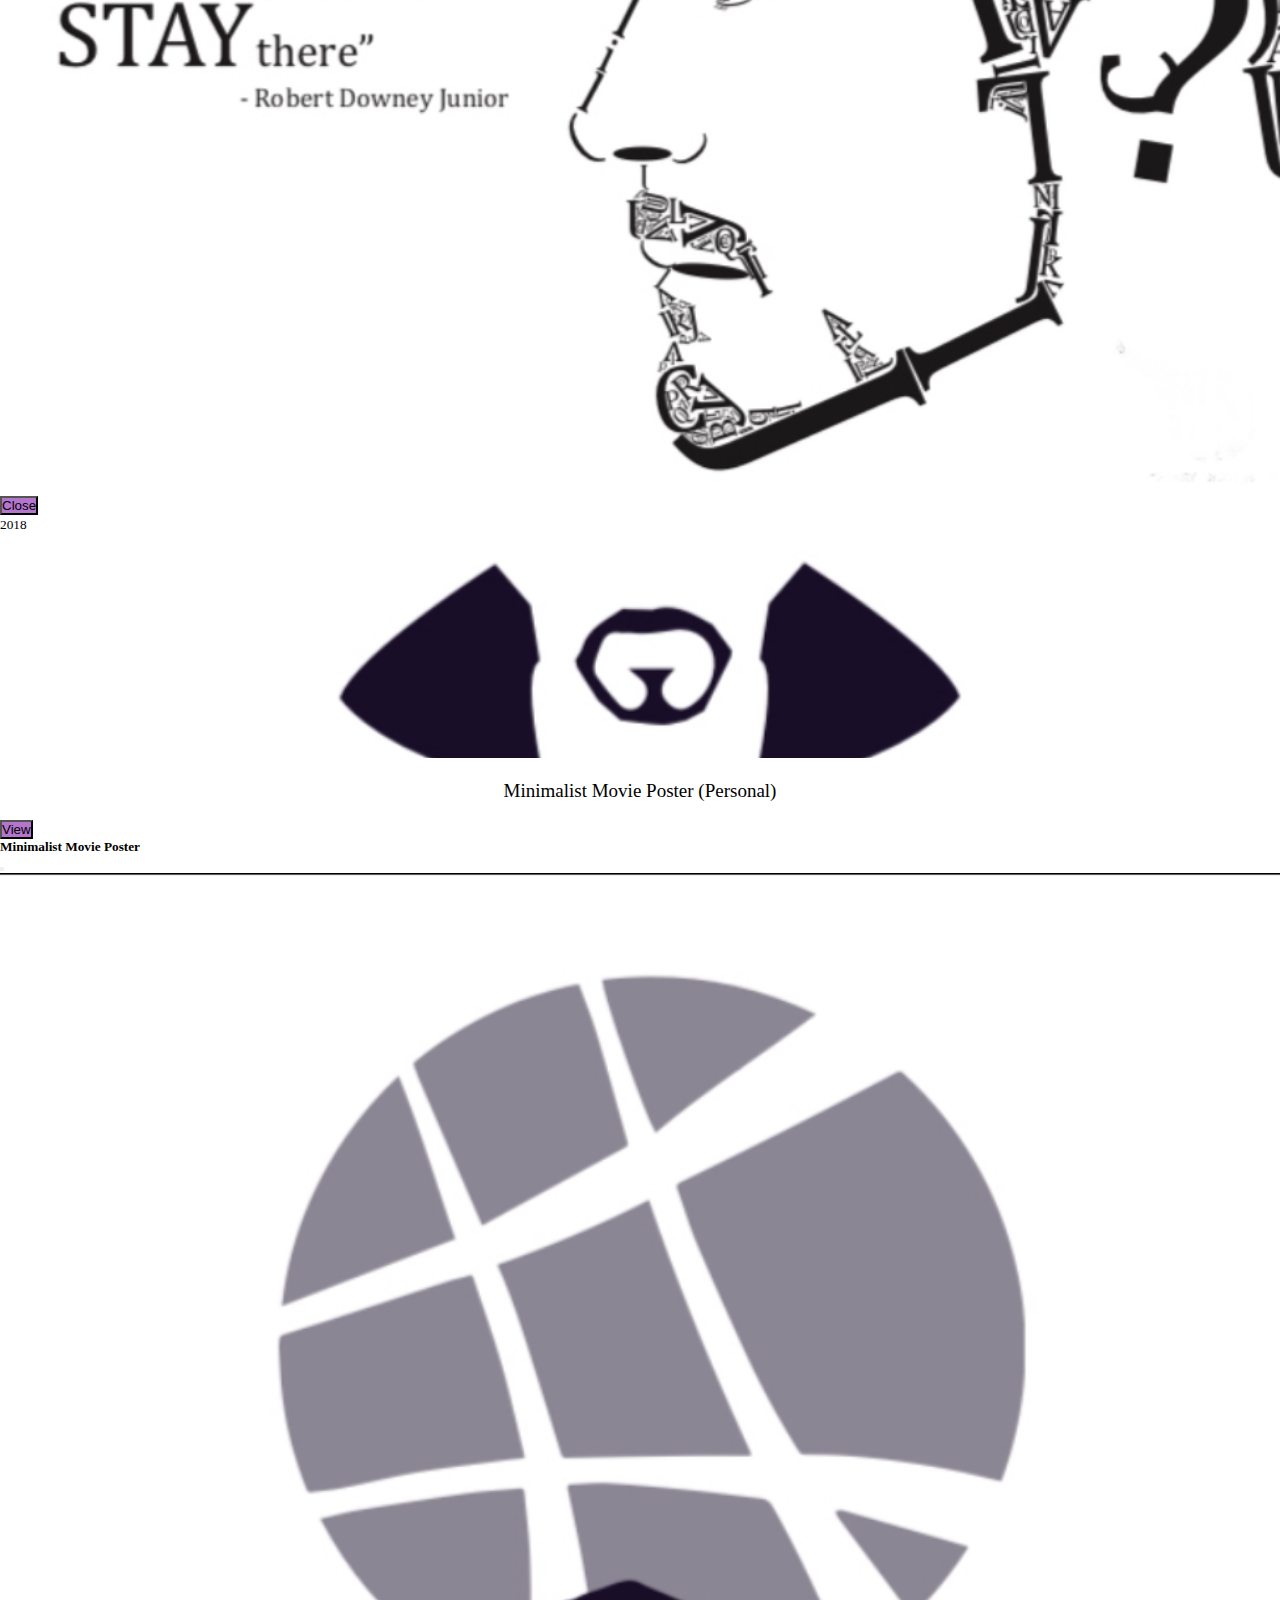
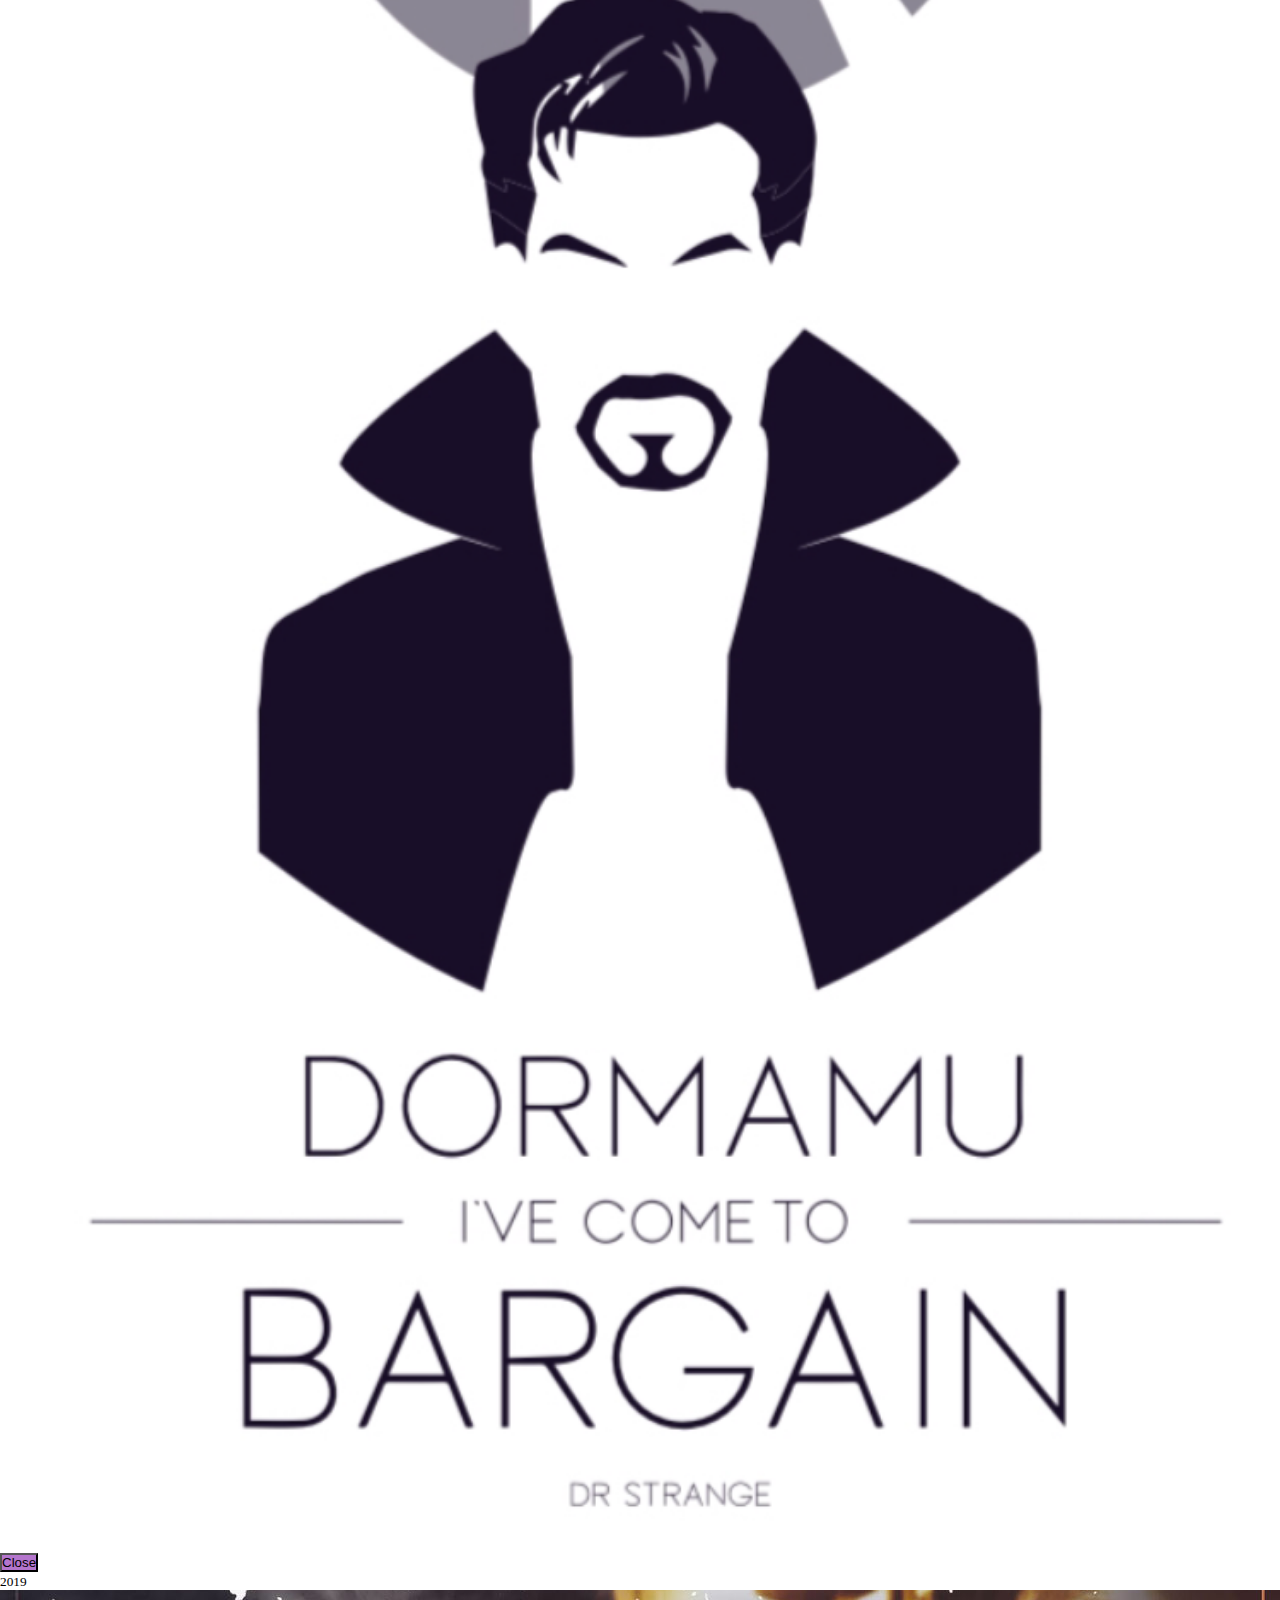
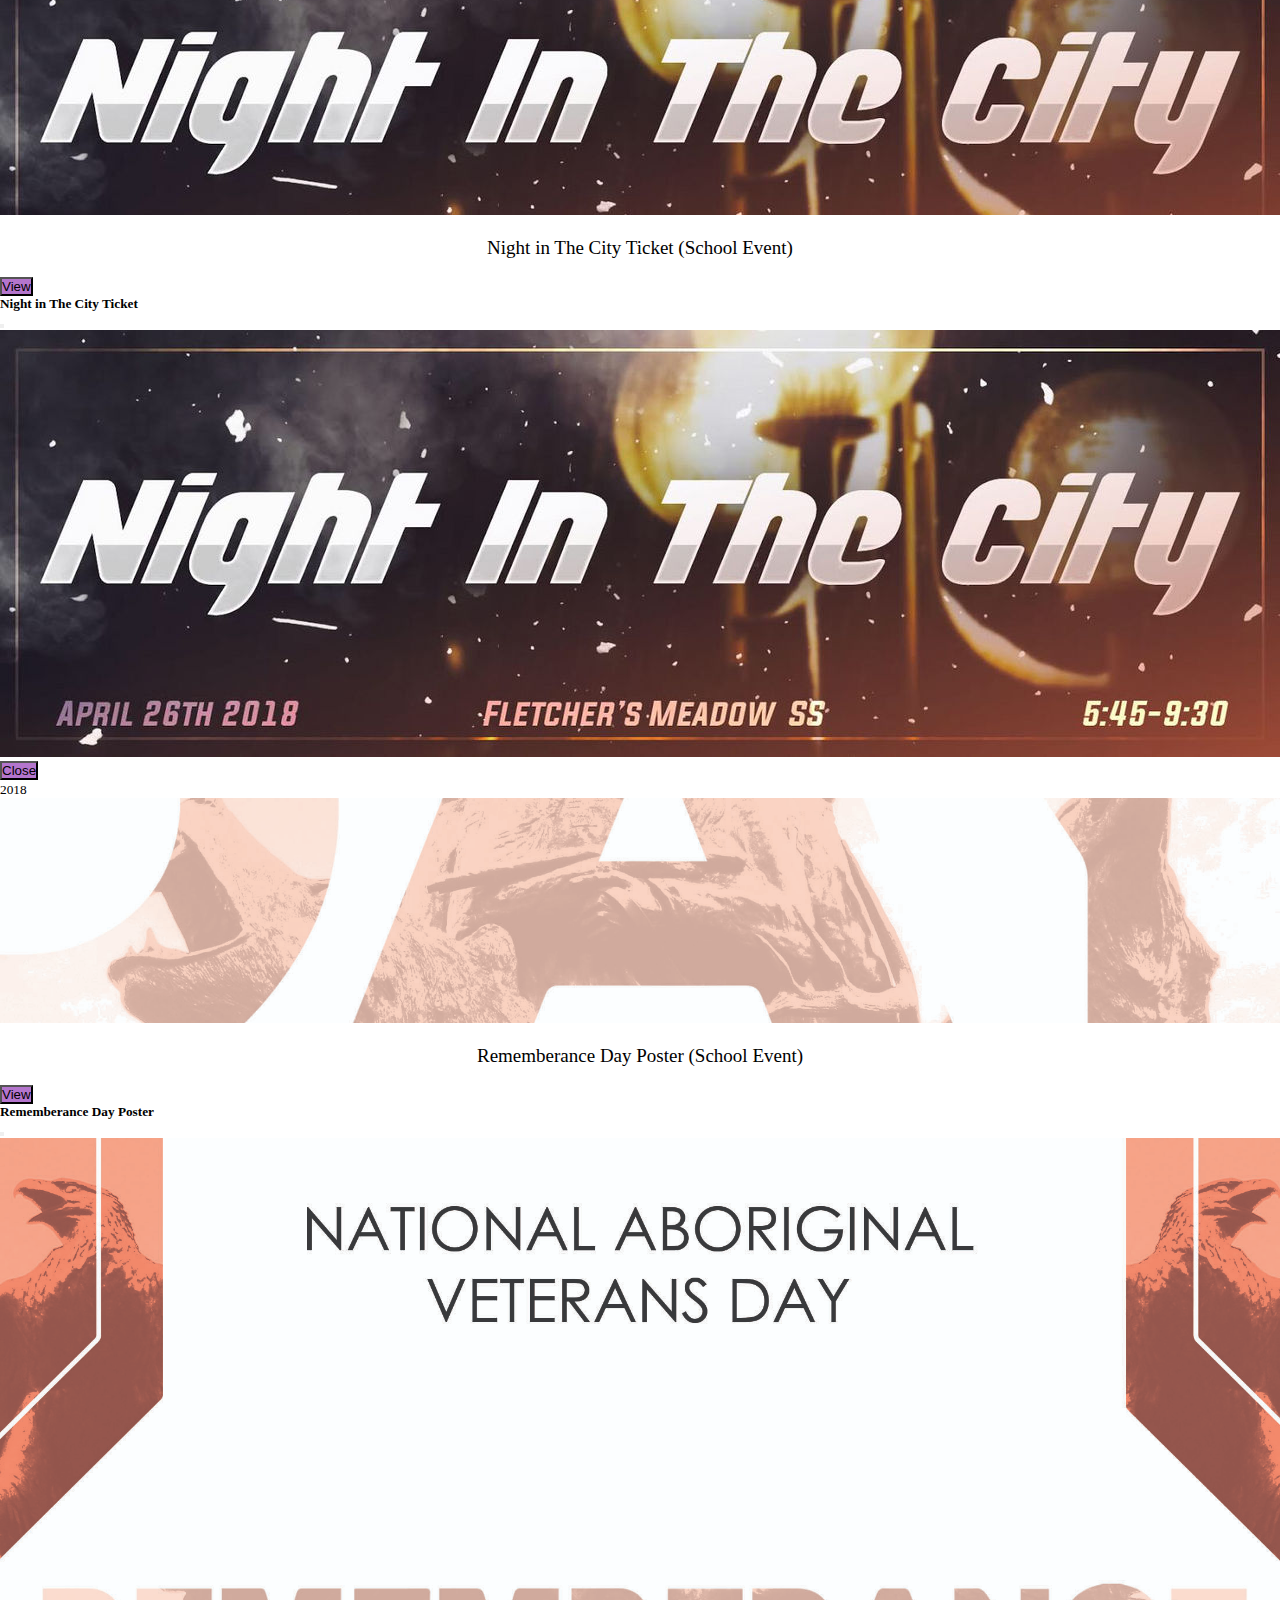
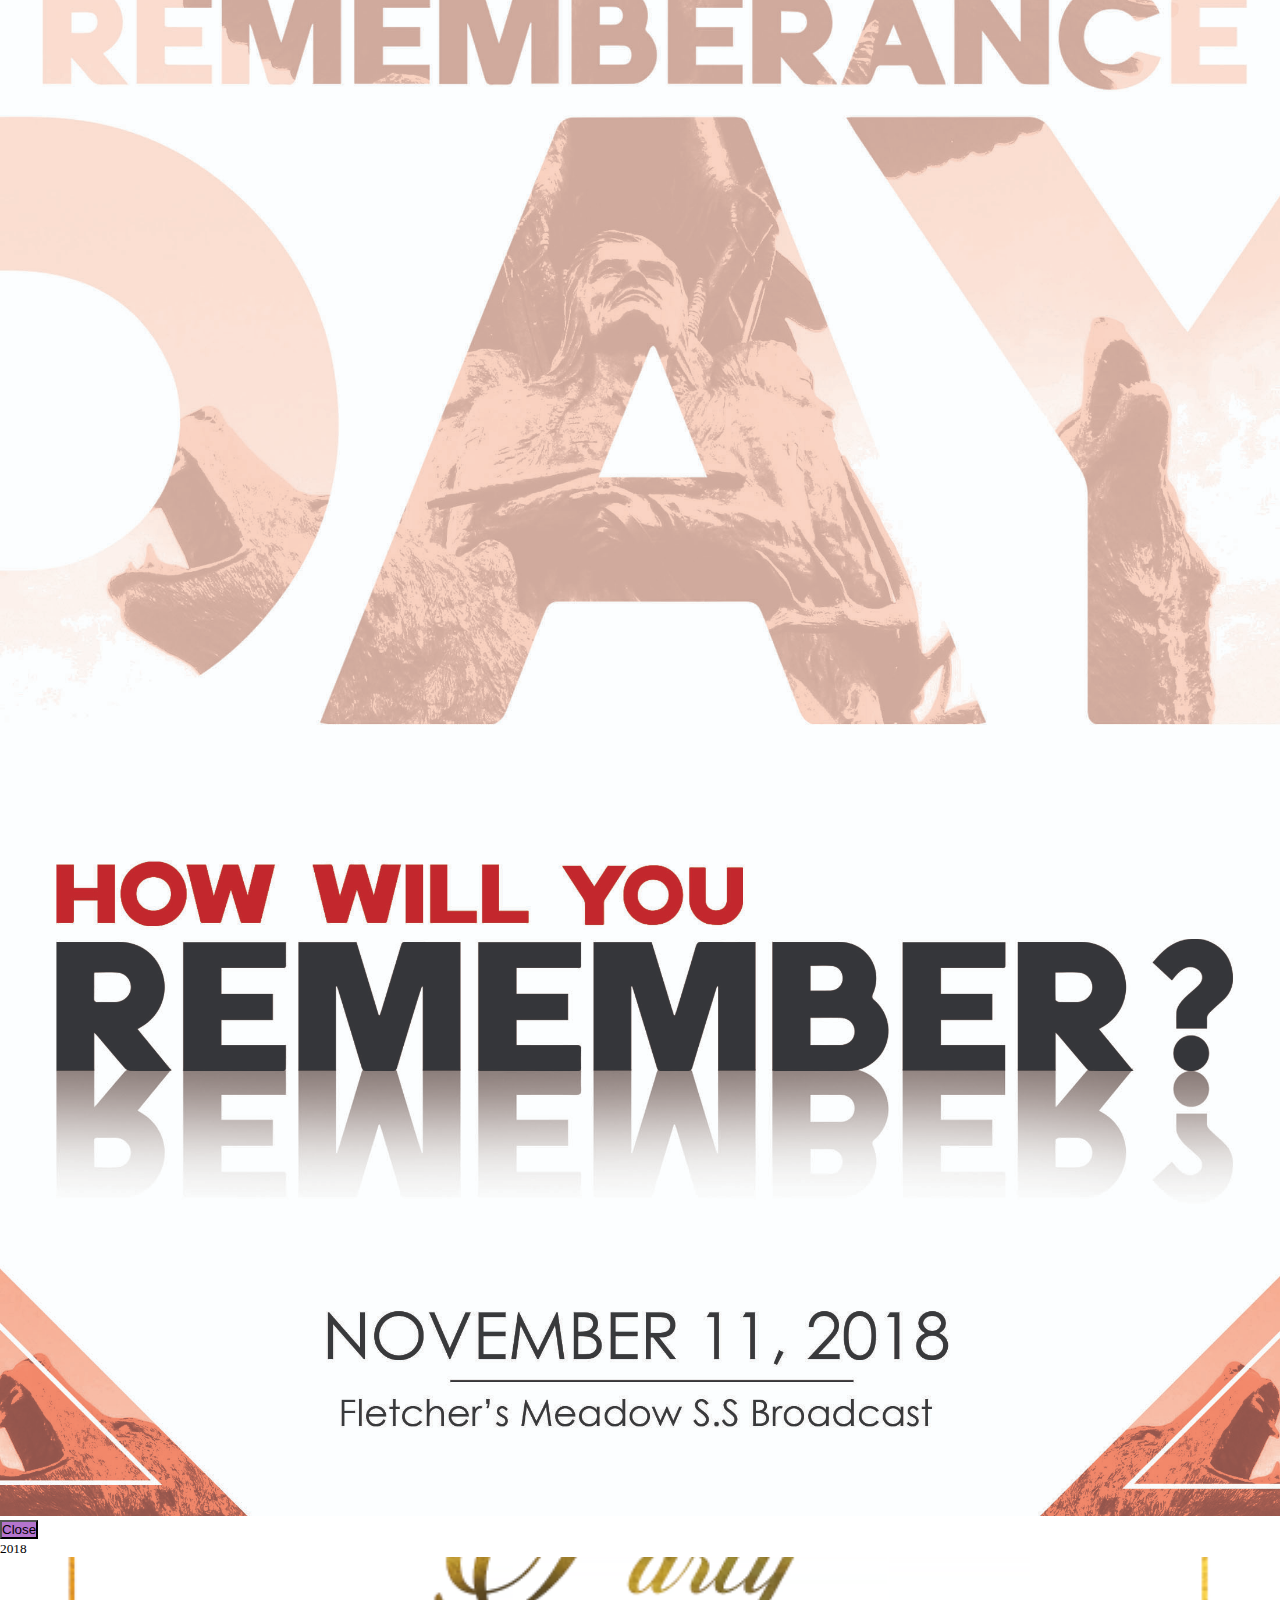
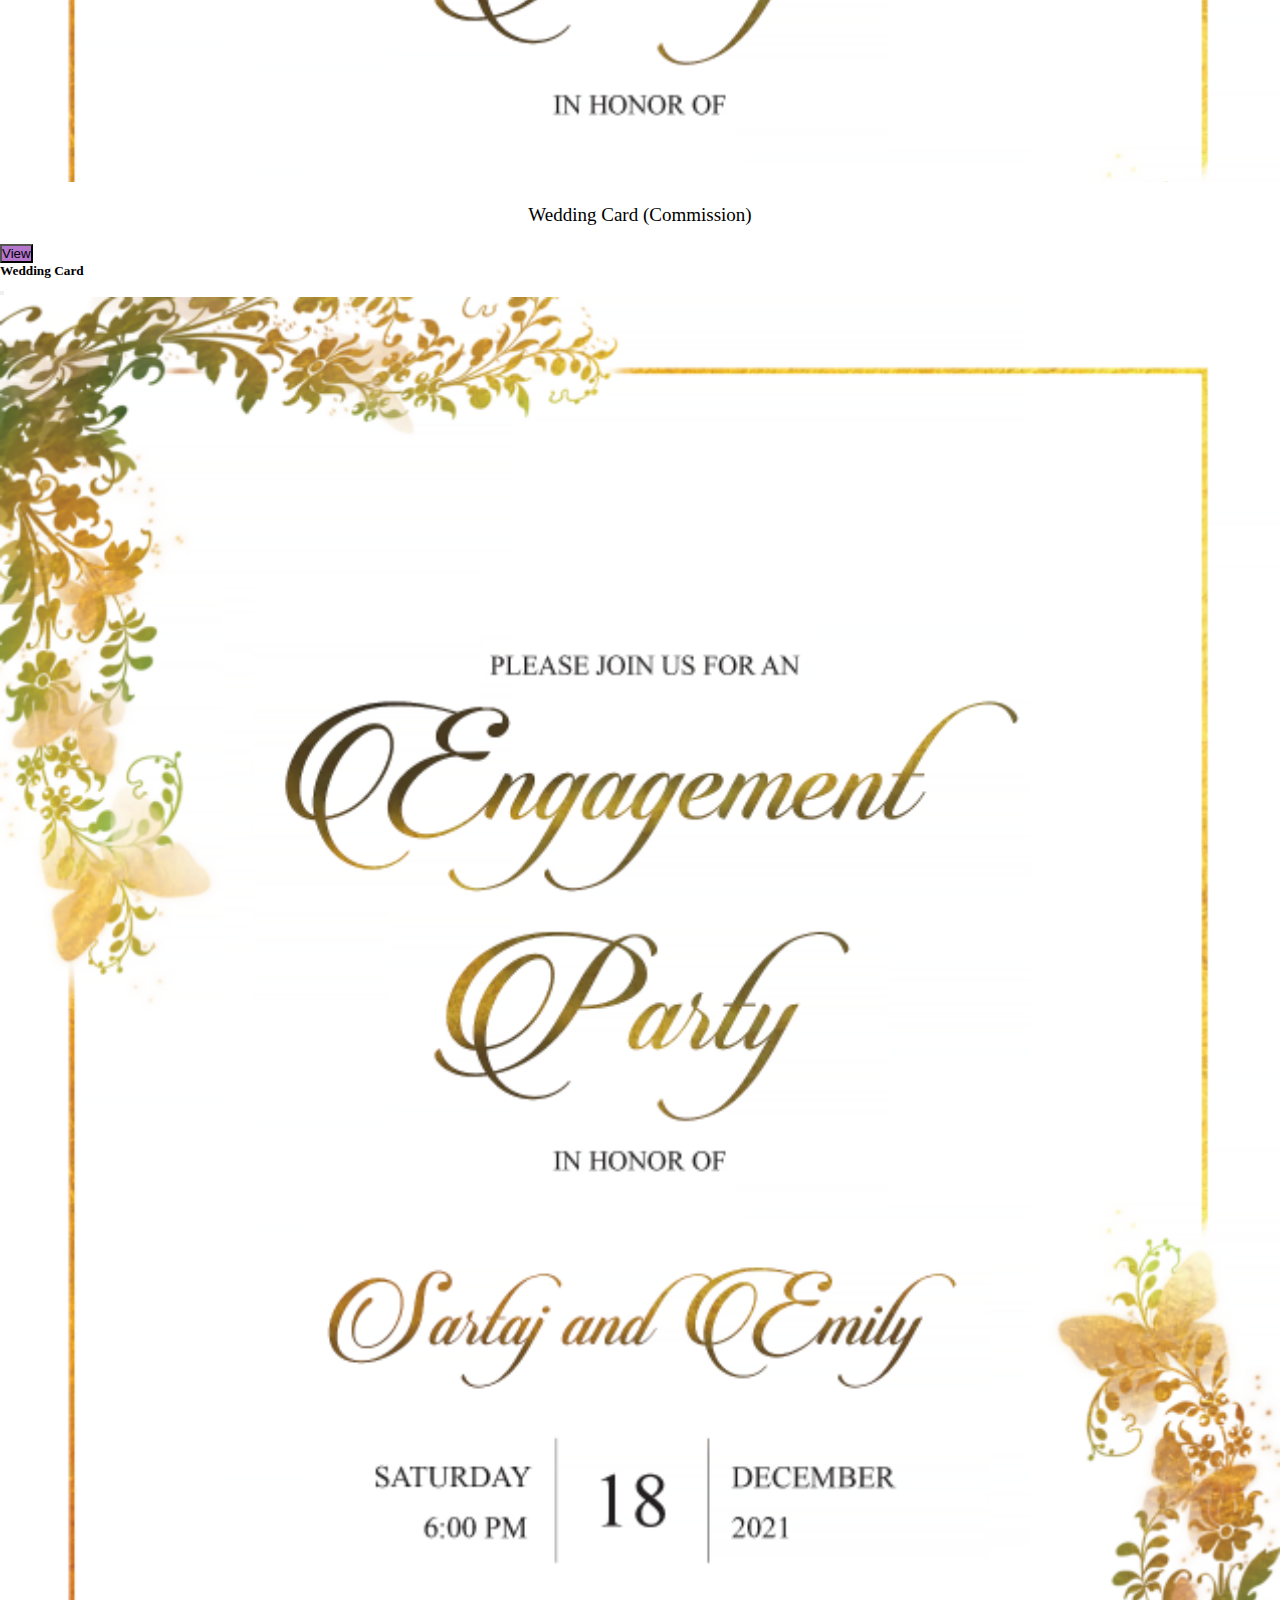
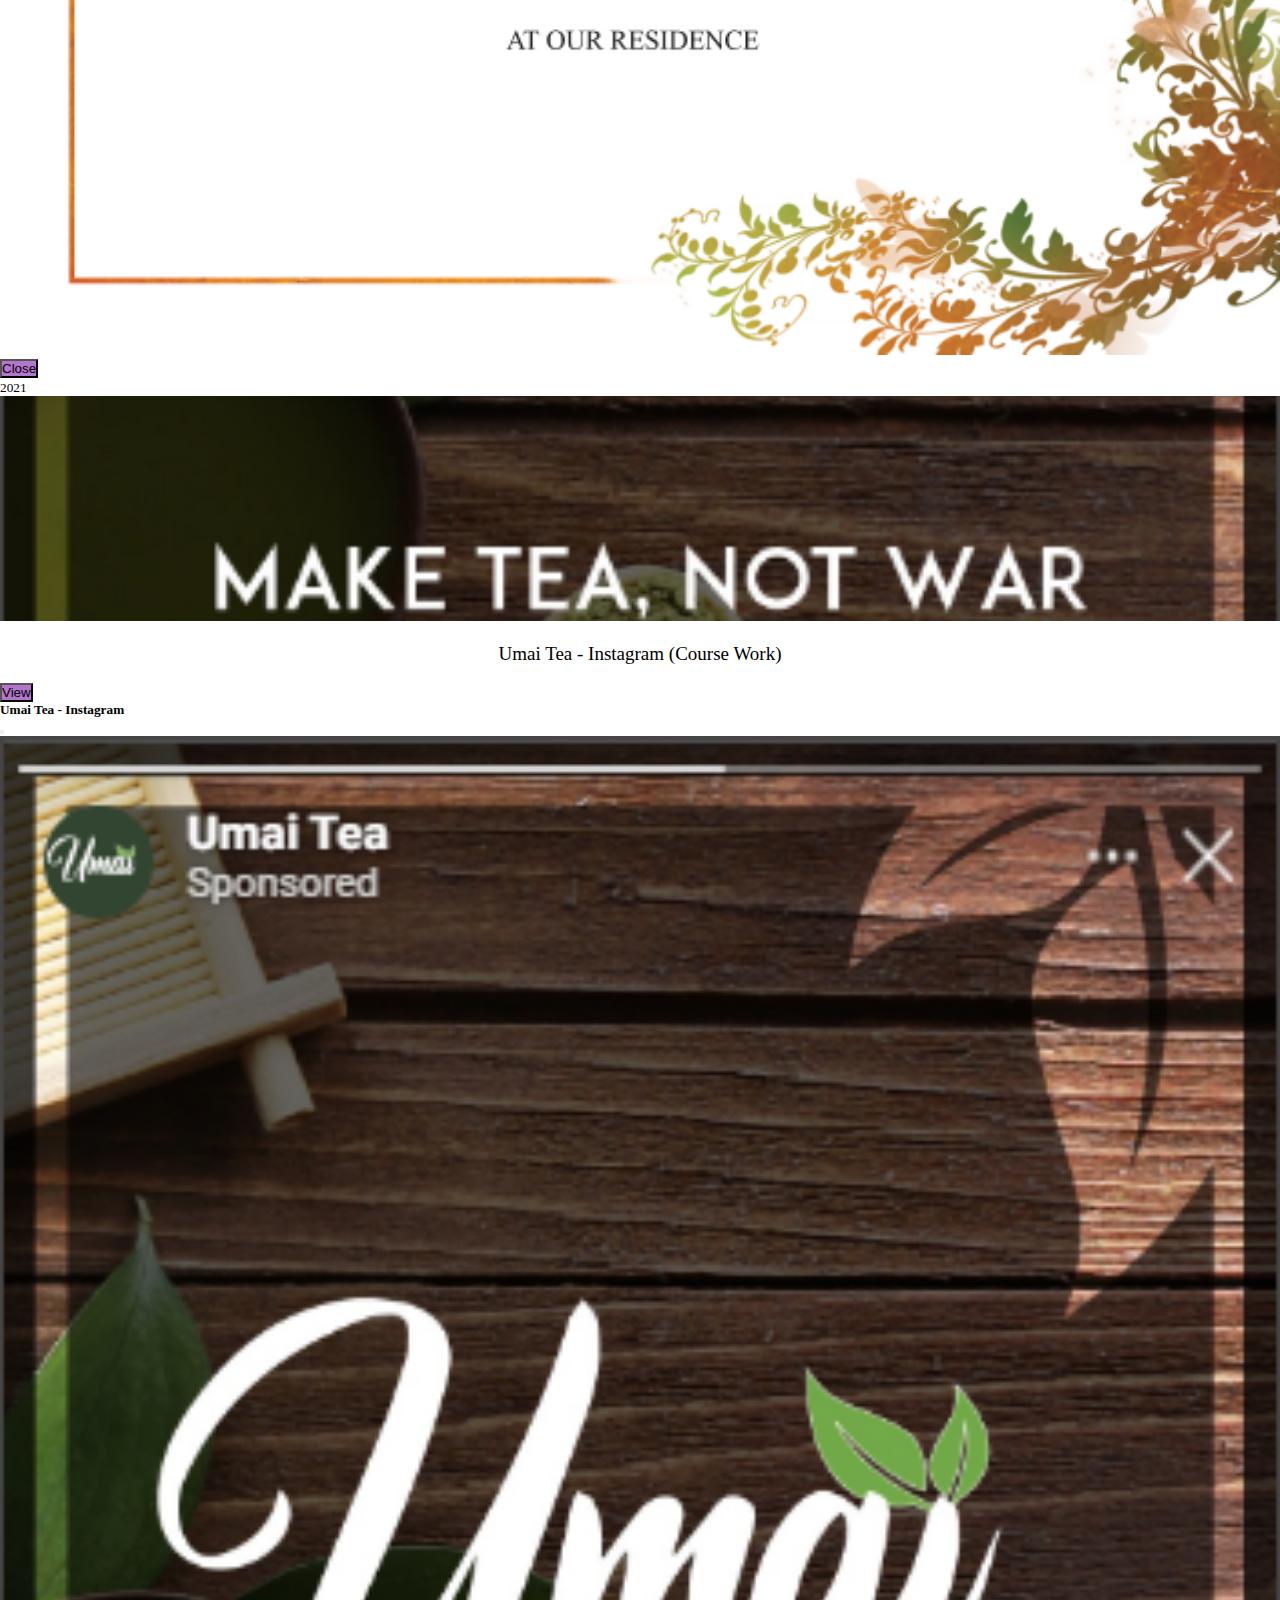
<file: project.html>
<!doctype html>
<html lang="en" class="h-100">
    <head>
        <meta charset="utf-8">
        <meta name="viewport" content="width=device-width, initial-scale=1">
        <title>Hai Nguyen - Home</title>
        <link href="https://cdn.jsdelivr.net/npm/bootstrap@5.2.0-beta1/dist/css/bootstrap.min.css" rel="stylesheet" integrity="sha384-0evHe/X+R7YkIZDRvuzKMRqM+OrBnVFBL6DOitfPri4tjfHxaWutUpFmBp4vmVor" crossorigin="anonymous">
        <link href="https://fonts.googleapis.com/css2?family=Playfair+Display:ital,wght@0,400;0,500;0,600;0,700;0,800;0,900;1,400;1,500;1,600;1,700;1,800;1,900&display=swap" rel="stylesheet">
        <link rel="preconnect" href="https://fonts.googleapis.com">
        <link rel="preconnect" href="https://fonts.gstatic.com" crossorigin>
        <link href="https://fonts.googleapis.com/css2?family=Varela+Round&display=swap" rel="stylesheet">

        <link href="css/styles-project.css" rel="stylesheet">
    </head>

    <body>
        <div id="top">
            <nav class="navbar navbar-expand-md navbar-light">
                <div class="container">
                    <a id="wordmark" class="navbar-brand" href="index.html">
                        <svg xmlns="http://www.w3.org/2000/svg" viewBox="0 0 37.59 37.23"><g id="Layer_2" data-name="Layer 2"><g id="Layer_1-2" data-name="Layer 1"><path class="cls-1" d="M2.87,10.9V26.34a.58.58,0,0,1-1.11.25,18.93,18.93,0,0,1,0-15.94A.58.58,0,0,1,2.87,10.9Z"/><path class="cls-1" d="M15.64.73V15.22a.58.58,0,0,1-.58.58H9a.58.58,0,0,1-.58-.58v-12a.55.55,0,0,1,.26-.48A18.35,18.35,0,0,1,14.94.17.57.57,0,0,1,15.64.73Z"/><path class="cls-1" d="M15.64,22V36.46a.58.58,0,0,1-.7.57,18.76,18.76,0,0,1-6.22-2.56A.57.57,0,0,1,8.46,34V22A.58.58,0,0,1,9,21.39h6A.58.58,0,0,1,15.64,22Z"/><path class="cls-1" d="M37.59,18.65a18.82,18.82,0,0,1-15.8,18.58.58.58,0,0,1-.66-.58V19.18a.58.58,0,0,1,1-.41l6.93,6.94h0l.06.07,4.06,0a1.41,1.41,0,0,0,1.42-1.42V10.66a.58.58,0,0,1,1.1-.26A18.7,18.7,0,0,1,37.59,18.65Z"/><path class="cls-1" d="M29.11,3.15V16.51a.58.58,0,0,1-1,.41L21.3,10.1a.58.58,0,0,1-.17-.41V.58A.57.57,0,0,1,21.79,0a18.84,18.84,0,0,1,7.05,2.65A.58.58,0,0,1,29.11,3.15Z"/></g></g></svg>
                    </a>
                    <button class="navbar-toggler" type="button" data-bs-toggle="collapse" data-bs-target="#navbarNavDropdown" aria-controls="navbarNavDropdown" aria-expanded="false" aria-label="Toggle navigation">
                        <span class="navbar-toggler-icon"></span>
                    </button>
                    <div class="collapse navbar-collapse" id="navbarNavDropdown">
                        <ul class="navbar-nav ms-auto">
                            <li class="nav-item">
                                <a class="nav-link active" aria-current="page" href="index.html">PORTFOLIO</a>
                            </li>
                            <li class="nav-item">
                                <a class="nav-link" href="resume.html">RESUME</a>
                            </li>
                            <li class="nav-item">
                                <a class="nav-link" href="contact.html">CONTACT</a>
                            </li>
                        </ul>
                    </div>
                </div>
            </nav>

            <section class="py-3 text-center container">
                <div class="row py-lg-4">
                  <div class="col-lg-6 col-md-8 mx-auto">
                    <h1>GRAPHIC DESIGN</h1>
                    <p class="lead text-muted">This page consists of graphic design work I have done over the years as part of course work, personal projects, as well as comissioned pieces.</p>
                  </div>
                </div>
              </section>
            
              <div class="album py-5 bg-light">
                <div class="container">
            
                  <div class="row row-cols-1 row-cols-sm-2 row-cols-md-3 g-3">
                    <div class="col">
                      <div class="card shadow-sm">
                        <img src="images/card-1.jpg" width="100%" height="225">
                        <div class="card-body">
                            <br>
                          <p class="card-text">Minimalist Landscape (Personal).</p>
                            <br>
                          <div class="d-flex justify-content-between align-items-center">
                            <div class="btn-group">
                                <button type="button" class="btn btn-dark" data-bs-toggle="modal" data-bs-target="#card-1">
                                    View
                                </button>
                            </div>
                            <div class="modal fade" id="card-1" tabindex="-1" aria-labelledby="exampleModalLabel" aria-hidden="true">
                                <div class="modal-dialog modal-lg">
                                <div class="modal-content">
                                    <div class="modal-header">
                                    <h5 class="modal-title" id="exampleModalLabel">Minimalist Landscape</h5>
                                    <button type="button" class="btn-close" data-bs-dismiss="modal" aria-label="Close"></button>
                                    </div>
                                    <div class="modal-body">
                                        <img src="images/card-1.jpg" width="100%" height="100%">
                                    </div>
                                    <div class="modal-footer">
                                    <button type="button" class="btn btn-secondary" data-bs-dismiss="modal">Close</button>
                                    </div>
                                </div>
                                </div>
                            </div>
                            <small class="text-muted">2021</small>
                          </div>
                        </div>
                      </div>
                    </div>
                    <div class="col">
                      <div class="card shadow-sm">
                        <img src="images/card-2.jpg" width="100%" height="225">
                        <div class="card-body">
                            <br>
                          <p class="card-text">Habitat 67 Logo (Course Work)</p>
                          <br>
                          <div class="d-flex justify-content-between align-items-center">
                            <div class="btn-group">
                                <button type="button" class="btn btn-dark" data-bs-toggle="modal" data-bs-target="#card-2">
                                    View
                                </button>
                            </div>
                            <div class="modal fade" id="card-2" tabindex="-1" aria-labelledby="exampleModalLabel" aria-hidden="true">
                                <div class="modal-dialog modal-lg">
                                <div class="modal-content">
                                    <div class="modal-header">
                                    <h5 class="modal-title" id="exampleModalLabel">Habitat 67 Logo</h5>
                                    <button type="button" class="btn-close" data-bs-dismiss="modal" aria-label="Close"></button>
                                    </div>
                                    <div class="modal-body">
                                        <img src="images/card-2.jpg" width="100%" height="100%">
                                    </div>
                                    <div class="modal-footer">
                                    <button type="button" class="btn btn-secondary" data-bs-dismiss="modal">Close</button>
                                    </div>
                                </div>
                                </div>
                            </div>
                            <small class="text-muted">2021</small>
                          </div>
                        </div>
                      </div>
                    </div>
                    <div class="col">
                        <div class="card shadow-sm">
                          <img src="images/card-3.jpg" width="100%" height="225">
                          <div class="card-body">
                            <br>
                            <p class="card-text">Avengers + Ice Age (Course Work)</p>
                            <br>
                            <div class="d-flex justify-content-between align-items-center">
                              <div class="btn-group">
                                  <button type="button" class="btn btn-dark" data-bs-toggle="modal" data-bs-target="#card-3">
                                      View
                                  </button>
                              </div>
                              <div class="modal fade" id="card-3" tabindex="-1" aria-labelledby="exampleModalLabel" aria-hidden="true">
                                  <div class="modal-dialog modal-lg">
                                  <div class="modal-content">
                                      <div class="modal-header">
                                      <h5 class="modal-title" id="exampleModalLabel">Avengers + Ice Age</h5>
                                      <button type="button" class="btn-close" data-bs-dismiss="modal" aria-label="Close"></button>
                                      </div>
                                      <div class="modal-body">
                                          <img src="images/card-3.jpg" width="100%" height="100%">
                                      </div>
                                      <div class="modal-footer">
                                      <button type="button" class="btn btn-secondary" data-bs-dismiss="modal">Close</button>
                                      </div>
                                  </div>
                                  </div>
                              </div>
                              <small class="text-muted">2017</small>
                            </div>
                          </div>
                        </div>
                      </div>
                      <div class="col">
                        <div class="card shadow-sm">
                          <img src="images/card-4.jpg" width="100%" height="225">
                          <div class="card-body">
                            <br>
                            <p class="card-text">R.D.J Typography (Course Work)</p>
                            <br>
                            <div class="d-flex justify-content-between align-items-center">
                              <div class="btn-group">
                                  <button type="button" class="btn btn-dark" data-bs-toggle="modal" data-bs-target="#card-4">
                                      View
                                  </button>
                              </div>
                              <div class="modal fade" id="card-4" tabindex="-1" aria-labelledby="exampleModalLabel" aria-hidden="true">
                                  <div class="modal-dialog modal-lg">
                                  <div class="modal-content">
                                      <div class="modal-header">
                                      <h5 class="modal-title" id="exampleModalLabel">R.D.J Typography</h5>
                                      <button type="button" class="btn-close" data-bs-dismiss="modal" aria-label="Close"></button>
                                      </div>
                                      <div class="modal-body">
                                          <img src="images/card-4.jpg" width="100%" height="100%">
                                      </div>
                                      <div class="modal-footer">
                                      <button type="button" class="btn btn-secondary" data-bs-dismiss="modal">Close</button>
                                      </div>
                                  </div>
                                  </div>
                              </div>
                              <small class="text-muted">2018</small>
                            </div>
                          </div>
                        </div>
                      </div>
                      <div class="col">
                        <div class="card shadow-sm">
                          <img src="images/card-5.png" width="100%" height="225">
                          <div class="card-body">
                            <br>
                            <p class="card-text">Minimalist Movie Poster (Personal)</p>
                            <br>
                            <div class="d-flex justify-content-between align-items-center">
                              <div class="btn-group">
                                  <button type="button" class="btn btn-dark" data-bs-toggle="modal" data-bs-target="#card-5">
                                      View
                                  </button>
                              </div>
                              <div class="modal fade" id="card-5" tabindex="-1" aria-labelledby="exampleModalLabel" aria-hidden="true">
                                  <div class="modal-dialog modal-lg">
                                  <div class="modal-content">
                                      <div class="modal-header">
                                      <h5 class="modal-title" id="exampleModalLabel">Minimalist Movie Poster</h5>
                                      <button type="button" class="btn-close" data-bs-dismiss="modal" aria-label="Close"></button>
                                      </div>
                                      <div class="modal-body">
                                          <img src="images/card-5.png" width="100%" height="100%">
                                      </div>
                                      <div class="modal-footer">
                                      <button type="button" class="btn btn-secondary" data-bs-dismiss="modal">Close</button>
                                      </div>
                                  </div>
                                  </div>
                              </div>
                              <small class="text-muted">2019</small>
                            </div>
                          </div>
                        </div>
                      </div>
                      <div class="col">
                        <div class="card shadow-sm">
                          <img src="images/card-6.jpg" width="100%" height="225">
                          <div class="card-body">
                            <br>
                            <p class="card-text">Night in The City Ticket (School Event)</p>
                            <br>
                            <div class="d-flex justify-content-between align-items-center">
                              <div class="btn-group">
                                  <button type="button" class="btn btn-dark" data-bs-toggle="modal" data-bs-target="#card-6">
                                      View
                                  </button>
                              </div>
                              <div class="modal fade" id="card-6" tabindex="-1" aria-labelledby="exampleModalLabel" aria-hidden="true">
                                  <div class="modal-dialog modal-lg">
                                  <div class="modal-content">
                                      <div class="modal-header">
                                      <h5 class="modal-title" id="exampleModalLabel">Night in The City Ticket</h5>
                                      <button type="button" class="btn-close" data-bs-dismiss="modal" aria-label="Close"></button>
                                      </div>
                                      <div class="modal-body">
                                          <img src="images/card-6.jpg" width="100%" height="100%">
                                      </div>
                                      <div class="modal-footer">
                                      <button type="button" class="btn btn-secondary" data-bs-dismiss="modal">Close</button>
                                      </div>
                                  </div>
                                  </div>
                              </div>
                              <small class="text-muted">2018</small>
                            </div>
                          </div>
                        </div>
                      </div>
                      <div class="col">
                        <div class="card shadow-sm">
                          <img src="images/card-7.jpg" width="100%" height="225">
                          <div class="card-body">
                            <br>
                            <p class="card-text">Rememberance Day Poster (School Event)</p>
                            <br>
                            <div class="d-flex justify-content-between align-items-center">
                              <div class="btn-group">
                                  <button type="button" class="btn btn-dark" data-bs-toggle="modal" data-bs-target="#card-7">
                                      View
                                  </button>
                              </div>
                              <div class="modal fade" id="card-7" tabindex="-1" aria-labelledby="exampleModalLabel" aria-hidden="true">
                                  <div class="modal-dialog modal-lg">
                                  <div class="modal-content">
                                      <div class="modal-header">
                                      <h5 class="modal-title" id="exampleModalLabel">Rememberance Day Poster</h5>
                                      <button type="button" class="btn-close" data-bs-dismiss="modal" aria-label="Close"></button>
                                      </div>
                                      <div class="modal-body">
                                          <img src="images/card-7.jpg" width="100%" height="100%">
                                      </div>
                                      <div class="modal-footer">
                                      <button type="button" class="btn btn-secondary" data-bs-dismiss="modal">Close</button>
                                      </div>
                                  </div>
                                  </div>
                              </div>
                              <small class="text-muted">2018</small>
                            </div>
                          </div>
                        </div>
                      </div>
                      <div class="col">
                        <div class="card shadow-sm">
                          <img src="images/card-8.png" width="100%" height="225">
                          <div class="card-body">
                            <br>
                            <p class="card-text">Wedding Card (Commission)</p>
                            <br>
                            <div class="d-flex justify-content-between align-items-center">
                              <div class="btn-group">
                                  <button type="button" class="btn btn-dark" data-bs-toggle="modal" data-bs-target="#card-8">
                                      View
                                  </button>
                              </div>
                              <div class="modal fade" id="card-8" tabindex="-1" aria-labelledby="exampleModalLabel" aria-hidden="true">
                                  <div class="modal-dialog modal-lg">
                                  <div class="modal-content">
                                      <div class="modal-header">
                                      <h5 class="modal-title" id="exampleModalLabel">Wedding Card</h5>
                                      <button type="button" class="btn-close" data-bs-dismiss="modal" aria-label="Close"></button>
                                      </div>
                                      <div class="modal-body">
                                          <img src="images/card-8.png" width="100%" height="100%">
                                      </div>
                                      <div class="modal-footer">
                                      <button type="button" class="btn btn-secondary" data-bs-dismiss="modal">Close</button>
                                      </div>
                                  </div>
                                  </div>
                              </div>
                              <small class="text-muted">2021</small>
                            </div>
                          </div>
                        </div>
                      </div>
                      <div class="col">
                        <div class="card shadow-sm">
                          <img src="images/card-9.png" width="100%" height="225">
                          <div class="card-body">
                            <br>
                            <p class="card-text">Umai Tea - Instagram (Course Work)</p>
                            <br>
                            <div class="d-flex justify-content-between align-items-center">
                              <div class="btn-group">
                                  <button type="button" class="btn btn-dark" data-bs-toggle="modal" data-bs-target="#card-9">
                                      View
                                  </button>
                              </div>
                              <div class="modal fade" id="card-9" tabindex="-1" aria-labelledby="exampleModalLabel" aria-hidden="true">
                                  <div class="modal-dialog modal-lg">
                                  <div class="modal-content">
                                      <div class="modal-header">
                                      <h5 class="modal-title" id="exampleModalLabel">Umai Tea - Instagram</h5>
                                      <button type="button" class="btn-close" data-bs-dismiss="modal" aria-label="Close"></button>
                                      </div>
                                      <div class="modal-body">
                                          <img src="images/card-9.png" width="100%" height="100%">
                                      </div>
                                      <div class="modal-footer">
                                      <button type="button" class="btn btn-secondary" data-bs-dismiss="modal">Close</button>
                                      </div>
                                  </div>
                                  </div>
                              </div>
                              <small class="text-muted">2022</small>
                            </div>
                          </div>
                        </div>
                      </div>
                      
                    
                  </div>
                </div>
              </div>
                
        </div>

    <footer class="footer mt-3 bg-white">
        <div class="container">
          <span class="text">© 2022 HAI NGUYEN. MADE WITH <a href="https://getbootstrap.com">BOOTSTRAP</a></span>
        </div>

        <a href="#top">
            <svg xmlns="http://www.w3.org/2000/svg" viewBox="0 0 180.05 180.28"><g id="Layer_2" data-name="Layer 2"><g id="Layer_1-2" data-name="Layer 1"><path d="M0,89.47C.16,40.15,41-.66,92.12,0c48.26.63,88.27,42,87.93,91.86-.33,47.67-41.43,88.62-88.74,88.4C39.81,180-.2,140.25,0,89.47Zm89.31-4.42c1.34,1.17,2,1.68,2.57,2.26,8.71,8.72,17.36,17.5,26.14,26.14,3.9,3.83,9.09,4,12.54.74s3.42-8.52-.43-12.43Q113,84.3,95.61,67c-3-2.94-8.5-3.2-11.36-.35-12,12-24,24-35.77,36.3A7.87,7.87,0,0,0,51,115.6c4.21,2.05,7.71.63,10.79-2.51C70.86,103.82,80,94.56,89.31,85.05Z"/></g></g></svg>
        </a>
    </footer>

    <script src="https://cdn.jsdelivr.net/npm/bootstrap@5.0.1/dist/js/bootstrap.bundle.min.js" integrity="sha384-gtEjrD/SeCtmISkJkNUaaKMoLD0//ElJ19smozuHV6z3Iehds+3Ulb9Bn9Plx0x4" crossorigin="anonymous"></script>
    </body>

</html>
</file>
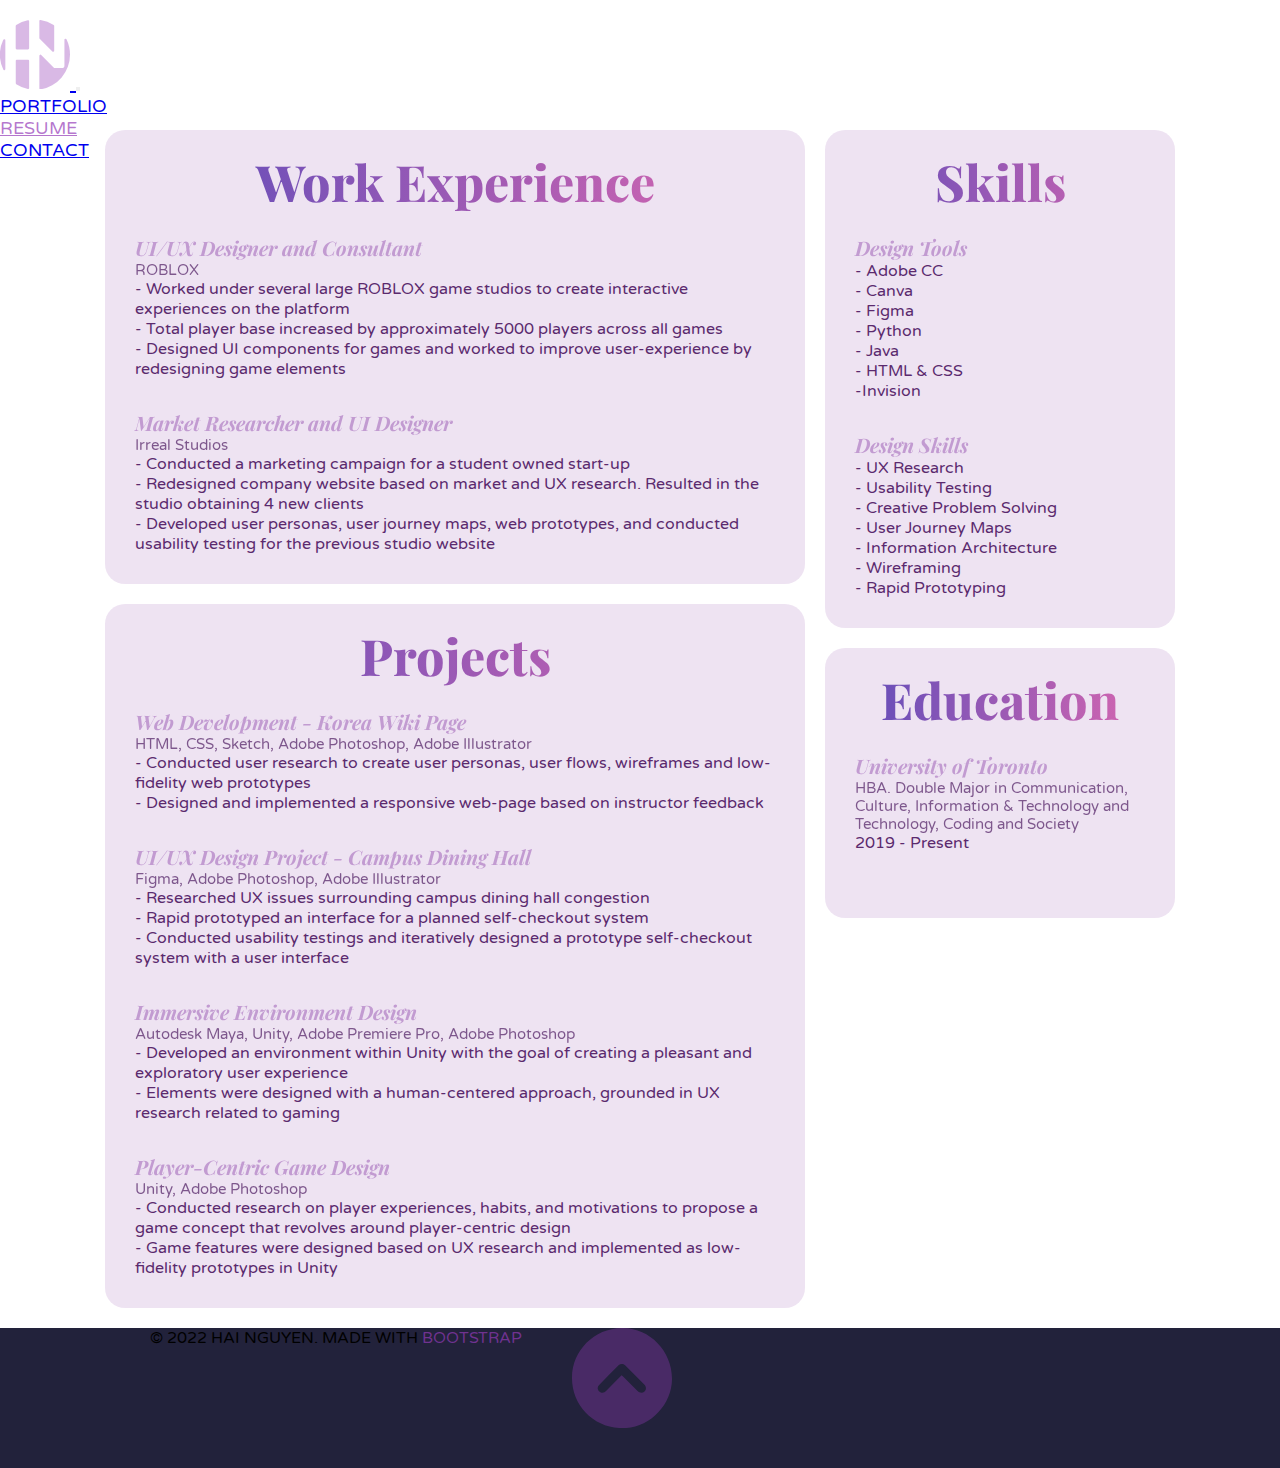
<file: resume.html>
<!doctype html>
<html lang="en" class="h-100">
    <head>
        <meta charset="utf-8">
        <meta name="viewport" content="width=device-width, initial-scale=1">
        <title>Hai Nguyen - Home</title>
        <link href="https://cdn.jsdelivr.net/npm/bootstrap@5.2.0-beta1/dist/css/bootstrap.min.css" rel="stylesheet" integrity="sha384-0evHe/X+R7YkIZDRvuzKMRqM+OrBnVFBL6DOitfPri4tjfHxaWutUpFmBp4vmVor" crossorigin="anonymous">
        <link href="https://fonts.googleapis.com/css2?family=Playfair+Display:ital,wght@0,400;0,500;0,600;0,700;0,800;0,900;1,400;1,500;1,600;1,700;1,800;1,900&display=swap" rel="stylesheet">
        <link rel="preconnect" href="https://fonts.googleapis.com">
        <link rel="preconnect" href="https://fonts.gstatic.com" crossorigin>
        <link href="https://fonts.googleapis.com/css2?family=Varela+Round&display=swap" rel="stylesheet">


        <link href="css/styles-resume.css" rel="stylesheet">
    </head>

    <body>
        <div id="top">
            <nav class="navbar navbar-expand-md navbar-light">
                <div class="container">
                    <a id="wordmark" class="navbar-brand" href="index.html">
                        <svg xmlns="http://www.w3.org/2000/svg" viewBox="0 0 37.59 37.23"><g id="Layer_2" data-name="Layer 2"><g id="Layer_1-2" data-name="Layer 1"><path class="cls-1" d="M2.87,10.9V26.34a.58.58,0,0,1-1.11.25,18.93,18.93,0,0,1,0-15.94A.58.58,0,0,1,2.87,10.9Z"/><path class="cls-1" d="M15.64.73V15.22a.58.58,0,0,1-.58.58H9a.58.58,0,0,1-.58-.58v-12a.55.55,0,0,1,.26-.48A18.35,18.35,0,0,1,14.94.17.57.57,0,0,1,15.64.73Z"/><path class="cls-1" d="M15.64,22V36.46a.58.58,0,0,1-.7.57,18.76,18.76,0,0,1-6.22-2.56A.57.57,0,0,1,8.46,34V22A.58.58,0,0,1,9,21.39h6A.58.58,0,0,1,15.64,22Z"/><path class="cls-1" d="M37.59,18.65a18.82,18.82,0,0,1-15.8,18.58.58.58,0,0,1-.66-.58V19.18a.58.58,0,0,1,1-.41l6.93,6.94h0l.06.07,4.06,0a1.41,1.41,0,0,0,1.42-1.42V10.66a.58.58,0,0,1,1.1-.26A18.7,18.7,0,0,1,37.59,18.65Z"/><path class="cls-1" d="M29.11,3.15V16.51a.58.58,0,0,1-1,.41L21.3,10.1a.58.58,0,0,1-.17-.41V.58A.57.57,0,0,1,21.79,0a18.84,18.84,0,0,1,7.05,2.65A.58.58,0,0,1,29.11,3.15Z"/></g></g></svg>
                    </a>
                    <button class="navbar-toggler" type="button" data-bs-toggle="collapse" data-bs-target="#navbarNavDropdown" aria-controls="navbarNavDropdown" aria-expanded="false" aria-label="Toggle navigation">
                        <span class="navbar-toggler-icon"></span>
                    </button>
                    <div class="collapse navbar-collapse" id="navbarNavDropdown">
                        <ul class="navbar-nav ms-auto">
                            <li class="nav-item">
                                <a class="nav-link" href="index.html">PORTFOLIO</a>
                            </li>
                            <li class="nav-item">
                                <a class="nav-link active" aria-current="page" href="resume.html">RESUME</a>
                            </li>
                            <li class="nav-item">
                                <a class="nav-link" href="contact.html">CONTACT</a>
                            </li>
                        </ul>
                    </div>
                </div>
            </nav>
        </div>

        <div id="bottom">
            <div class="box">
                <div class="left">
                    <div class="work-box">
                        <h1 class="text">Work Experience</h1>
                        <h2>UI/UX Designer and Consultant</h2>
                        <h3>ROBLOX</h3>
                        <p>
                            - Worked under several large ROBLOX game studios to create interactive experiences on the platform
                            <br>
                            - Total player base increased by approximately 5000 players across all games
                            <br>
                            - Designed UI components for games and worked to improve user-experience
                            by redesigning game elements
                        </p>
                        <h2>Market Researcher and UI Designer</h2>
                        <h3>Irreal Studios</h3>
                        <p>
                            - Conducted a marketing campaign for a student owned start-up
                            <br>
                            - Redesigned company website based on market and UX research. Resulted
                            in the studio obtaining 4 new clients
                            <br>
                            - Developed user personas, user journey maps, web prototypes, and
                            conducted usability testing for the previous studio website
                        </p>
                    </div>
                    <div class="project-box">
                        <h1 class="text">Projects</h1>
                        <h2>Web Development - Korea Wiki Page</h2>
                        <h3>HTML, CSS, Sketch, Adobe Photoshop, Adobe Illustrator</h3>
                        <p>
                            - Conducted user research to create user personas, user flows, wireframes
                            and low-fidelity web prototypes
                            <br>
                            - Designed and implemented a responsive web-page based on instructor
                            feedback
                        </p>
                        <h2>UI/UX Design Project - Campus Dining Hall</h2>
                        <h3>Figma, Adobe Photoshop, Adobe Illustrator</h3>
                        <p>
                            - Researched UX issues surrounding campus dining hall congestion
                            <br>
                            - Rapid prototyped an interface for a planned self-checkout system
                            <br>
                            - Conducted usability testings and iteratively designed a prototype
                            self-checkout system with a user interface
                        </p>
                        <h2>Immersive Environment Design</h2>
                        <h3>Autodesk Maya, Unity, Adobe Premiere Pro, Adobe Photoshop</h3>
                        <p>
                            - Developed an environment within Unity with the goal of creating a
                            pleasant and exploratory user experience
                            <br>
                            - Elements were designed with a human-centered approach, grounded in
                            UX research related to gaming
                        </p>
                        <h2>Player-Centric Game Design</h2>
                        <h3>Unity, Adobe Photoshop</h3>
                        <p>
                            - Conducted research on player experiences, habits, and motivations to
                            propose a game concept that revolves around player-centric design
                            <br>
                            - Game features were designed based on UX research and implemented
                            as low-fidelity prototypes in Unity
                        </p>
                    </div>
                </div>
                <div class="right">
                    <div class="skills-box">
                        <h1 class="text">Skills</h1>
                        <h2>Design Tools</h2>
                        <p>
                            - Adobe CC
                            <br>
                            - Canva
                            <br>
                            - Figma
                            <br>
                            - Python
                            <br> 
                            - Java
                            <br>
                            - HTML & CSS
                            <br>
                            -Invision
                        </p>
                        <h2>Design Skills</h2>
                        <p>
                            - UX Research
                            <br>
                            - Usability Testing
                            <br>
                            - Creative Problem Solving
                            <br>
                            - User Journey Maps
                            <br> 
                            - Information Architecture
                            <br>
                            - Wireframing
                            <br>
                            - Rapid Prototyping
                        </p>
                    </div>
                    <div class="education-box">
                        <h1>Education</h1>
                        <h2>University of Toronto</h2>
                        <h3>HBA. Double Major in Communication,
                            Culture, Information & Technology
                            and Technology, Coding and Society</h3>
                        <p>2019 - Present</p>
                    </div>
                </div>
            </div>
        </div>

    <footer class="footer mt-3 bg-white">
        <div class="container">
          <span class="text">© 2022 HAI NGUYEN. MADE WITH <a href="https://getbootstrap.com">BOOTSTRAP</a></span>
        </div>

        <a href="#top">
            <svg xmlns="http://www.w3.org/2000/svg" viewBox="0 0 180.05 180.28"><g id="Layer_2" data-name="Layer 2"><g id="Layer_1-2" data-name="Layer 1"><path d="M0,89.47C.16,40.15,41-.66,92.12,0c48.26.63,88.27,42,87.93,91.86-.33,47.67-41.43,88.62-88.74,88.4C39.81,180-.2,140.25,0,89.47Zm89.31-4.42c1.34,1.17,2,1.68,2.57,2.26,8.71,8.72,17.36,17.5,26.14,26.14,3.9,3.83,9.09,4,12.54.74s3.42-8.52-.43-12.43Q113,84.3,95.61,67c-3-2.94-8.5-3.2-11.36-.35-12,12-24,24-35.77,36.3A7.87,7.87,0,0,0,51,115.6c4.21,2.05,7.71.63,10.79-2.51C70.86,103.82,80,94.56,89.31,85.05Z"/></g></g></svg>
        </a>
    </footer>

    <script src="https://cdn.jsdelivr.net/npm/bootstrap@5.0.1/dist/js/bootstrap.bundle.min.js" integrity="sha384-gtEjrD/SeCtmISkJkNUaaKMoLD0//ElJ19smozuHV6z3Iehds+3Ulb9Bn9Plx0x4" crossorigin="anonymous"></script>
    </body>

</html>
</file>
<file: css/styles-home.css>
*, html, body{
  margin: 0;
  padding: 0;
}

#top{
  height: 500px;
}

#wordmark {
  font-size: 1.4em;
}
#wordmark span {
  font-weight: 300;
  font-size: 1.4em;
}
#wordmark svg {
  fill: #943ab8b2;
  width: 70px;
  opacity: 50%;
}

#wordmark svg:hover{
  opacity: 100%;
}

#top nav{
  padding-top: 20px;
}

#top nav ul{
  justify-content: center;
}

#top nav .nav-item{
  padding-right: 40px;
}

#top nav .nav-item .nav-link.active{
  color: #943ab8b2;
}

#top .nav-item a{
  font-size: 18px;
}

#top .nav-item a:hover{
  color: #943ab8b2;
  border-bottom: 1px solid #943ab8b2;
}

header svg:hover{
  opacity: 100%;
}

nav{
  font-family: 'Varela Round', sans-serif;
}

#top h1{
  font-family: 'Playfair Display', serif;
  padding-top: 150px;
  text-align: center;
  font-size: 70px;
  line-height: 6.5rem;
  font-weight: 800;
  background: linear-gradient(90deg,#2d22abc9, #dc4a9dcc);
  -webkit-text-fill-color: transparent;
  -webkit-background-clip: text;

}

#top h2{
  font-family: 'Playfair Display', serif;
  font-weight: 700;
  font-style: italic;
  text-align: center;
  color: #8435a3a1;
  font-size: 30px;
  opacity: 65%;
}

#top p{
  text-align: center;
  font-weight: 300;
  font-size: 19px;
  padding-top: 20px;
}


@media screen and (max-width:768px){
  #top {
    height: 600px;
  }

  #top h1{
    padding-top: 40px;
  }

  #bottom {
    margin-top: 30px;
  }

  .navbar .navbar-nav {
    display: inline-block;
    float: none;
    vertical-align: top;
  }

  .navbar .navbar-collapse {
    text-align: center;
  }

}


#bottom{
  margin-top: 20px;
}

#bottom ul li .nav-link{
  color: black;
  font-weight: 400;
  font-family: 'Varela Round', sans-serif;
}

#bottom ul li .nav-link.nav-link.active{
  color: #943ab8b2;
  font-weight: 400;
  font-family: 'Varela Round', sans-serif;
}


footer{
  background-color: #22223B;
}

.image{
  position: relative;
}

.image img{
  display: block;
  width: 100%;
}

.image .overlay{
  position: absolute;
  top: 0;
  left: 0;
  width: 100%;
  height: 100%;
  background-color: rgba(0, 0, 0, 0.6);
  color: white;
  font-family: 'Varela Round', sans-serif;
  display: flex;
  align-items: center;
  justify-content: center;
  opacity: 0;
  transition: opacity 0.5s;
}

.image .overlay:hover{
  opacity: 1;
}

.image .image-title{
  font-size: 30px;
  font-weight: 600;
}

.footer{
  display: flex;
  font-family: 'Varela Round', sans-serif;
}

footer .container{
  text-align: center;
  text-indent: 150px;
}

footer .container a{
  text-decoration: none;
  color: #943ab8b2;
}

footer .container a:hover{
  color: #542068;
}

.footer svg{
  width: 100px;
  float: right;
  padding-right: 50px;
  margin-left: 50px;
  padding-bottom: 40px;
  fill: #943ab8b2;
  opacity: 50%;
}

.footer svg:hover{
  opacity: 100%;
}
</file>
<file: css/styles-project.css>
*, html, body{
    margin: 0;
    padding: 0;
  }
  
  #top{
    height: 1750px;
  }
  
  #wordmark {
    font-size: 1.4em;
  }
  #wordmark span {
    font-weight: 300;
    font-size: 1.4em;
  }
  #wordmark svg {
    fill: #943ab8b2;
    width: 70px;
    opacity: 50%;
  }
  
  #wordmark svg:hover{
    opacity: 100%;
  }
  
  #top nav{
    padding-top: 20px;
  }
  
  #top nav ul{
    justify-content: center;
  }
  
  #top nav .nav-item{
    padding-right: 40px;
  }
  
  #top nav .nav-item .nav-link.active{
    color: #943ab8b2;
  }
  
  #top .nav-item a{
    font-size: 18px;
  }
  
  #top .nav-item a:hover{
    color: #943ab8b2;
    border-bottom: 1px solid #943ab8b2;
  }
  
  header svg:hover{
    opacity: 100%;
  }
  
  nav{
    font-family: 'Varela Round', sans-serif;
  }
  
  #top h1{
    font-family: 'Playfair Display', serif;
    font-weight: 900;
    padding-bottom: 30px;
    font-size: 70px;
    background: linear-gradient(90deg,#2d22abc9, #dc4a9dcc);
    -webkit-text-fill-color: transparent;
    -webkit-background-clip: text;
  }
  
  #top #content{
    padding-top: 50px;
    text-align: center;
  }
  
  #top h2{
    font-family: 'Playfair Display', serif;
    font-weight: 800;
    font-style: italic;
    color: #8435a3a1;
    font-size: 30px;
    opacity: 65%;
  }
  
  #top p{
    text-align: center;
    font-weight: 300;
    font-size: 19px;
  }


  #content .btn-group .btn{
    font-family: 'Varela Round', sans-serif;
    font-size: 15px;
    color: white;
    padding-top: 15px;
    padding-bottom: 15px;
    padding-right: 30px;
    padding-left: 30px;
  }
  
  
  @media screen and (max-width:768px){
    #top {
      height: 600px;
    }
  
    #top h1{
      padding-top: 40px;
    }
  
    #bottom {
      margin-top: 30px;
    }
  
    .navbar .navbar-nav {
      display: inline-block;
      float: none;
      vertical-align: top;
    }
  
    .navbar .navbar-collapse {
      text-align: center;
    }
  
  }

  .card img{
    object-fit: cover;
  }

  .card .btn{
    background-color: #943ab8b2;
  }

  .footer{
    display: flex;
    font-family: 'Varela Round', sans-serif;
  }
  
  footer .container{
    text-align: center;
    text-indent: 150px;
  }
  
  footer .container a{
    text-decoration: none;
    color: #943ab8b2;
  }
  
  footer .container a:hover{
    color: #542068;
  }
  
  .footer svg{
    width: 100px;
    float: right;
    padding-right: 50px;
    margin-left: 50px;
    padding-bottom: 40px;
    fill: #943ab8b2;
    opacity: 50%;
  }
  
  .footer svg:hover{
    opacity: 100%;
  }
</file>
<file: css/styles-resume.css>
*, html, body{
    margin: 0;
    padding: 0;
    font-family: 'Varela Round', sans-serif;
  }
  
  #top{
    height: 100px;
  }
  
  #wordmark {
    font-size: 1.4em;
  }
  #wordmark span {
    font-weight: 300;
    font-size: 1.4em;
  }
  #wordmark svg {
    fill: #943ab8b2;
    width: 70px;
    opacity: 50%;
  }
  
  #wordmark svg:hover{
    opacity: 100%;
  }
  
  #top nav{
    padding-top: 20px;
  }
  
  #top nav ul{
    justify-content: center;
  }
  
  #top nav .nav-item{
    padding-right: 40px;
  }
  
  #top nav .nav-item .nav-link.active{
    color: #943ab8b2;
  }
  
  #top .nav-item a{
    font-size: 18px;
  }
  
  #top .nav-item a:hover{
    color: #943ab8b2;
    border-bottom: 1px solid #943ab8b2;
  }
  
  header svg:hover{
    opacity: 100%;
  }
  
  nav{
    font-family: 'Varela Round', sans-serif;
  }

  #bottom{
    padding-top: 30px;
    display: flex;
    justify-content: center;
  }

  #bottom .box{
    max-width: 1200px;
    display: flex;
  }

  #bottom .work-box{
    border-radius: 20px;
    background-color: #8435a323;
    margin-bottom: 20px;
  }

  #bottom .project-box{
    border-radius: 20px;
    background-color: #8435a323;
    margin-bottom: 20px;
  }

  #bottom .left{
    max-width: 700px;
    display: flex;
    flex-direction: column;
  }

  #bottom .right{
    display: flex;
    flex-direction: column;
    max-width: 500px;
    padding-left: 20px;
  }

  #bottom .skills-box{
    border-radius: 20px;
    width: 350px;
    background-color: #8435a323;
    margin-bottom: 20px;
  }

  #bottom .education-box{
    border-radius: 20px;
    width: 350px;
    height: 270px;
    background-color: #8435a323;
  }

  #bottom h1{
    font-family: 'Playfair Display', serif;
    text-align: center;
    font-size: 50px;
    line-height: 6.5rem;
    font-weight: 800;
    background: linear-gradient(90deg,#2d22abc9, #dc4a9dcc);
    -webkit-text-fill-color: transparent;
    -webkit-background-clip: text;
  
  }
  
  #bottom h2{
    font-family: 'Playfair Display', serif;
    padding-left: 30px;
    font-weight: 700;
    font-style: italic;
    color: #8435a3a1;
    font-size: 20px;
    opacity: 65%;
  }

  #bottom h3{
    font-family: 'Varela Round', sans-serif;
    padding-left: 30px;
    font-weight: 500;
    color: #420d57;
    font-size: 15px;
    opacity: 65%;
  }
  
  #bottom p{
    padding-left: 30px;
    font-weight: 400;
    font-size: 16px;
    padding-right: 30px;
    padding-bottom: 30px;
    color: #5b2a6e;
  }
  
  
    @media screen and (max-width:768px){
    #top {
        height: 600px;
    }

    #top h1{
        padding-top: 40px;
    }

    #bottom {
        margin-top: 30px;
    }

    .navbar .navbar-nav {
        display: inline-block;
        float: none;
        vertical-align: top;
    }

    .navbar .navbar-collapse {
        text-align: center;
    }

    }

  footer{
    background-color: #22223B;
  }
  
  .footer{
    display: flex;
    font-family: 'Varela Round', sans-serif;
  }
  
  footer .container{
    text-align: center;
    text-indent: 150px;
  }
  
  footer .container a{
    text-decoration: none;
    color: #943ab8b2;
  }
  
  footer .container a:hover{
    color: #542068;
  }
  
  .footer svg{
    width: 100px;
    float: right;
    padding-right: 50px;
    margin-left: 50px;
    padding-bottom: 40px;
    fill: #943ab8b2;
    opacity: 50%;
  }
  
  .footer svg:hover{
    opacity: 100%;
  }

  @media screen and (max-width:768px){

    #top{
        height: 200px;
    }
    #bottom .box{
        flex-direction: column;
    }

    #bottom .right{
        padding-left: 0;
    }
  
  }
</file>
